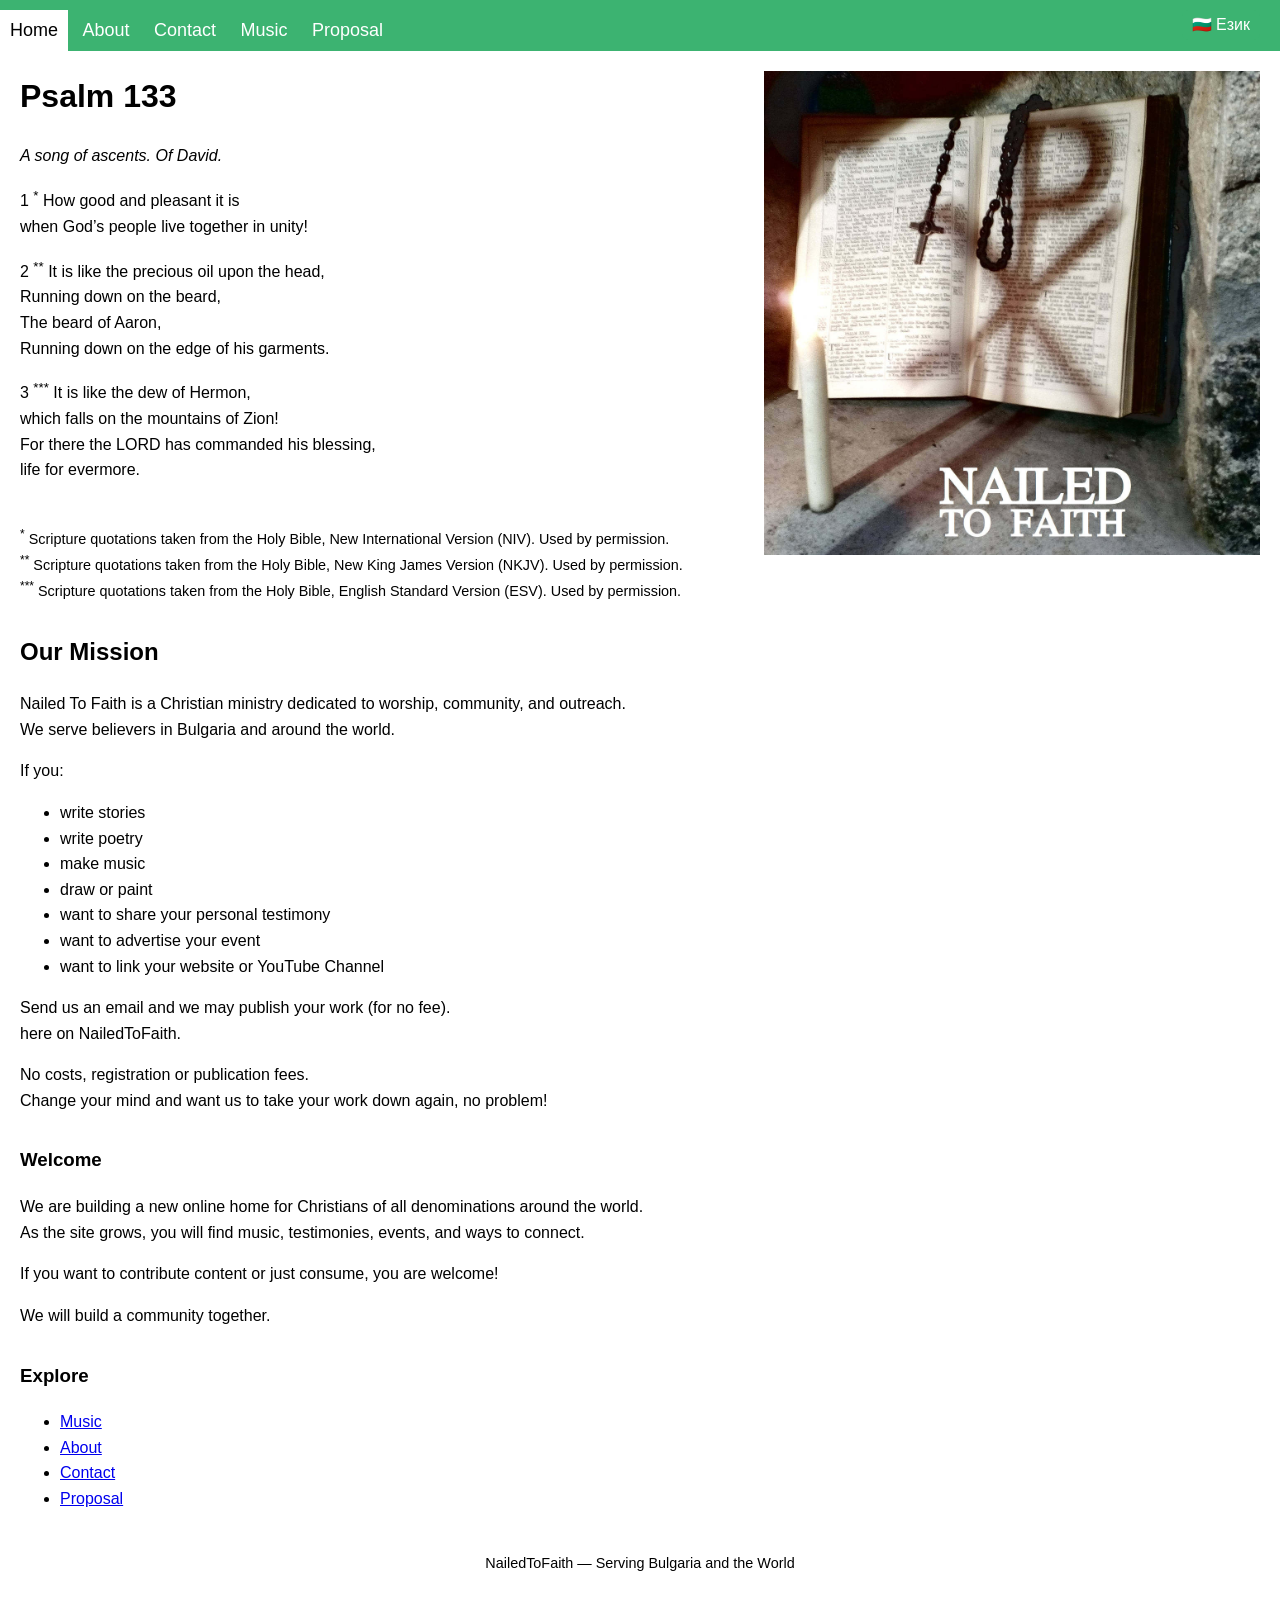
<file: index.html>
<!DOCTYPE html>
<html>
<head>
    <link rel="stylesheet" href="style.css">
</head>
<body>

<div class="header-strip"></div>
<div style="width:100%; overflow:hidden;">

    <nav class="navbar">

    <!-- Left side navigation links -->
    <a class="nav-link-active" href="index.html">Home</a>
    <a class="nav-link" href="about.html">About</a>
    <a class="nav-link" href="contact.html">Contact</a>
    <a class="nav-link" href="music.html">Music</a>
    <a class="nav-link" href="prop.html">Proposal</a>

    <!-- Right side language button -->
    <div style="float:right; margin-right:20px;">
        <a href="index_bg.html" class="lang-button"
           style="display:inline-block;
                  padding:2px 10px;
                  background-color:MediumSeaGreen;
                  color:white;
                  text-decoration:none;
                  border-radius:6px;">
            🇧🇬 Език
        </a>
    </div>

    </nav>
</div>

<main>

<!-- Clear floats so the rest of the page starts below -->
<div style="clear:both;"></div>
    
    <img src="home_banner.jpg" alt="Chi Rho Shadow"
     style="width:40%; float:right; margin-left:20px; margin-bottom:20px;">

    <h1>Psalm 133</h1>
    <p><em>A song of ascents. Of David.</em></p>

    <p>
    1 <sup>*</sup> How good and pleasant it is<br>
    when God’s people live together in unity!
    </p>

    <p>
    2 <sup>**</sup> It is like the precious oil upon the head,<br>
    Running down on the beard,<br>
    The beard of Aaron,<br>
    Running down on the edge of his garments.
    </p>

    <p>
    3 <sup>***</sup> It is like the dew of Hermon,<br>
    which falls on the mountains of Zion!<br>
    For there the LORD has commanded his blessing,<br>
    life for evermore.
    </p>

    <div style="height:1em;"></div>

    <p style="font-size:0.9rem; margin-top:10px;">
    <sup>*</sup> Scripture quotations taken from the Holy Bible, New International Version (NIV). Used by permission.<br>
    <sup>**</sup> Scripture quotations taken from the Holy Bible, New King James Version (NKJV). Used by permission.<br>
    <sup>***</sup> Scripture quotations taken from the Holy Bible, English Standard Version (ESV). Used by permission.
    </p>

    <div style="height:1em;"></div>
    


    <h2>Our Mission</h2>
    <p>Nailed To Faith is a Christian ministry dedicated to worship, community, and outreach.<br> 
    We serve believers in Bulgaria and around the world.</p>

   <p>If you:</p> 
    <ul>
        <li>write stories</li>
        <li>write poetry</li>
        <li>make music</li>
        <li>draw or paint</li>
        <li>want to share your personal testimony</li>
        <li>want to advertise your event</li> 
        <li>want to link your website or YouTube Channel</li> 
    </ul>
    <p>Send us an email and we may publish your work (for no fee). <br> 
    here on NailedToFaith.</p>

    <p>No costs, registration or publication fees.<br>
    Change your mind and want us to take your work down again, no problem!</p>



    <div style="height:1em;"></div>
    <h3>Welcome</h3>
    <p>We are building a new online home for Christians of all denominations around the world.<br>  
    As the site grows, you will find music, testimonies, events, and ways to connect.</p>

    <p>If you want to contribute content or just consume, you are welcome!<br>
    
    <p>We will build a community together.</p>

    <div style="height:1em;"></div>
    <h3>Explore</h3>
    <ul>
        <li><a href="music.html">Music</a></li>
        <li><a href="about.html">About</a></li>
        <li><a href="contact.html">Contact</a></li>
        <li><a href="prop.html">Proposal</a></li>
    </ul>

    <p style="text-align:center; margin-top:40px; font-size:0.9rem;">
    NailedToFaith — Serving Bulgaria and the World
</p>

</main>

</body>
</html>
</file>
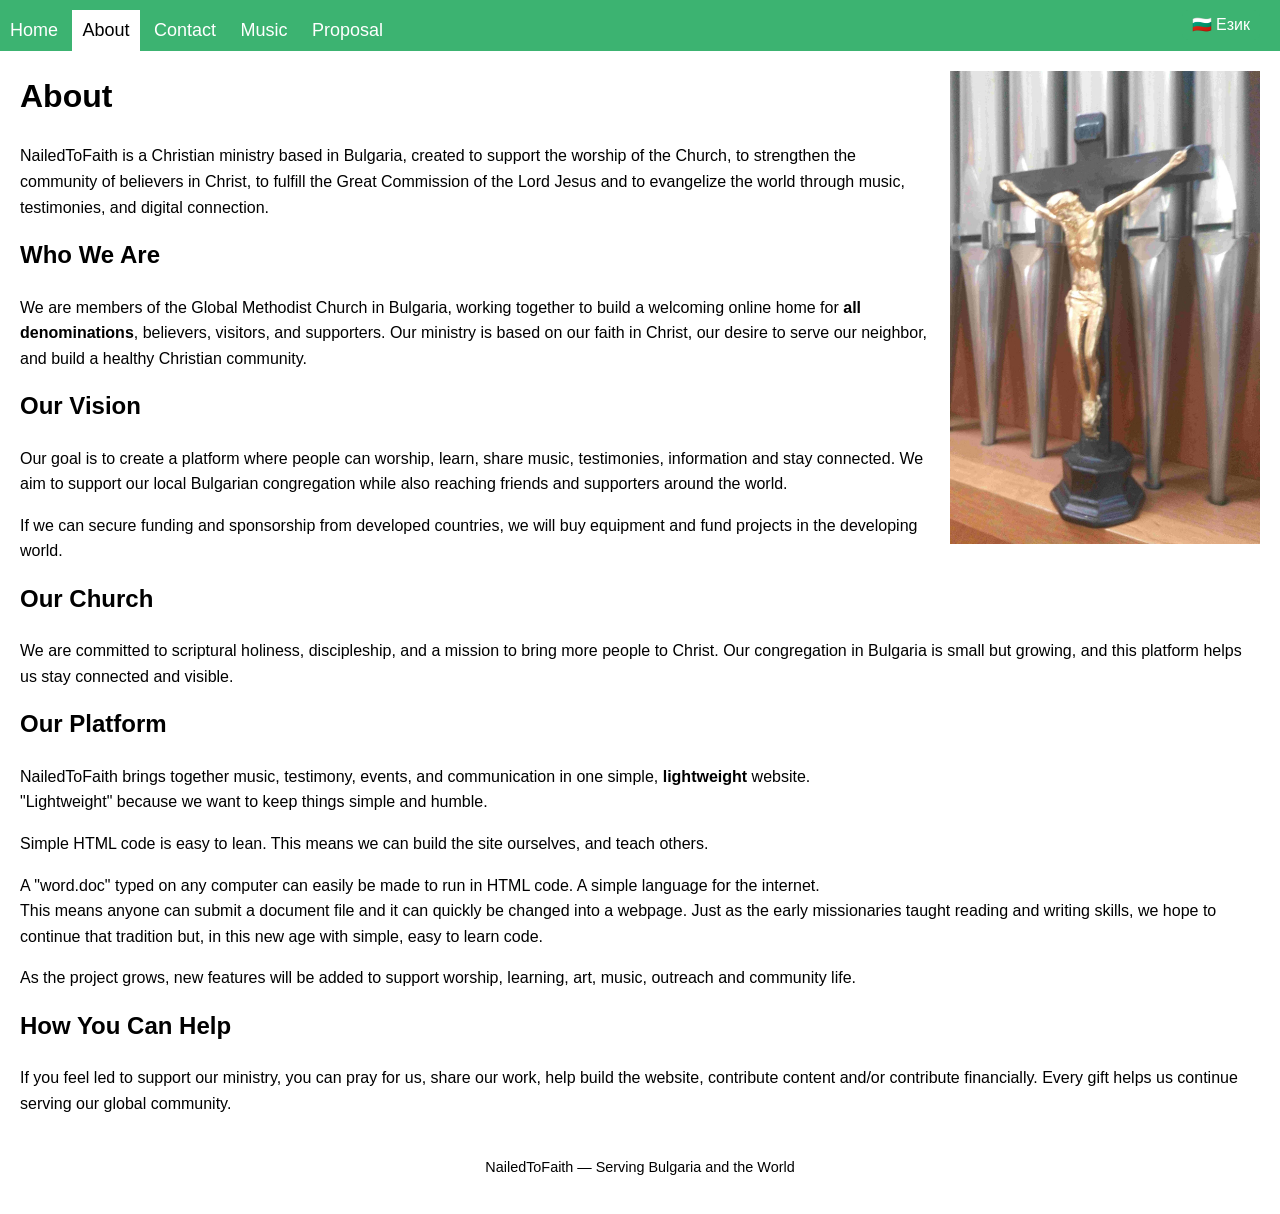
<file: about.html>
<!DOCTYPE html>
<html>
<head>
    <link rel="stylesheet" href="style.css">
</head>
<body>

<div class="header-strip"></div>
<div style="width:100%; overflow:hidden;">

    <nav class="navbar">

    <!-- Left side navigation links -->
    <a class="nav-link" href="index.html">Home</a>
    <a class="nav-link-active" href="about.html">About</a>
    <a class="nav-link" href="contact.html">Contact</a>
    <a class="nav-link" href="music.html">Music</a>
    <a class="nav-link" href="prop.html">Proposal</a>

    <!-- Right side language button -->
    <div style="float:right; margin-right:20px;">
        <a href="about_bg.html" class="lang-button"
           style="display:inline-block;
                  padding:2px 10px;
                  background-color:MediumSeaGreen;
                  color:white;
                  text-decoration:none;
                  border-radius:6px;">
            🇧🇬 Език
        </a>
    </div>

    </nav>
</div>

<main>

    <img src="about_banner.jpg" alt="Cross on Organ"
     style="width:25%; float:right; margin-left:20px; margin-bottom:20px;">


    <h1>About</h1>
    <p>NailedToFaith is a Christian ministry based in Bulgaria, created to support the worship of the Church, 
    to strengthen the community of believers in Christ, to fulfill the Great Commission of the Lord Jesus and to evangelize the world through music, 
    testimonies, and digital connection.</p>

    <h2>Who We Are</h2>
    <p>We are members of the Global Methodist Church in Bulgaria, working together to build 
    a welcoming online home for <strong>all denominations</strong>, believers, visitors, and supporters. 
    Our ministry is based on our faith in Christ, our desire to serve our neighbor, and build a healthy Christian community.</p>

    <h2>Our Vision</h2>
    <p>Our goal is to create a platform where people can worship, learn, share music, testimonies, information 
    and stay connected. We aim to support our local Bulgarian congregation while also 
    reaching friends and supporters around the world.<p>

    <p>If we can secure funding and sponsorship from developed countries, 
    we will buy equipment and fund projects in the developing world.</p>

    <h2>Our Church</h2>
    <p>We are committed to scriptural holiness, discipleship, and a mission to bring more people to Christ. 
    Our congregation in Bulgaria is small but growing, and this platform helps us stay connected and visible.</p>

    <h2>Our Platform</h2>
    <p>NailedToFaith brings together music, testimony, events, and communication in one 
    simple, <strong>lightweight</strong> website.</br> 
    "Lightweight" because we want to keep things simple and humble.</p>

    <p>Simple HTML code is easy to lean.  This means we can build the site ourselves, and teach others. </p> 
    
    <p>A "word.doc" typed on any computer can easily be made to run in HTML code. 
    A simple language for the internet.<br> 
    This means anyone can submit a document file and it can quickly be changed into a webpage.
    Just as the early missionaries taught reading and writing skills, 
    we hope to continue that tradition but, in this new age with simple, easy to learn code.</p>
    
    <p>As the project grows, new features will be added to 
    support worship, learning, art, music, outreach and community life.</p>

    <h2>How You Can Help</h2>
    <p>If you feel led to support our ministry, you can pray for us, share our work, 
    help build the website, contribute content and/or 
    contribute financially. Every gift helps us continue serving our global community.</p>


    <p style="text-align:center; margin-top:40px; font-size:0.9rem;">
    NailedToFaith — Serving Bulgaria and the World
    </p>

</main>

</body>
</html>
</file>
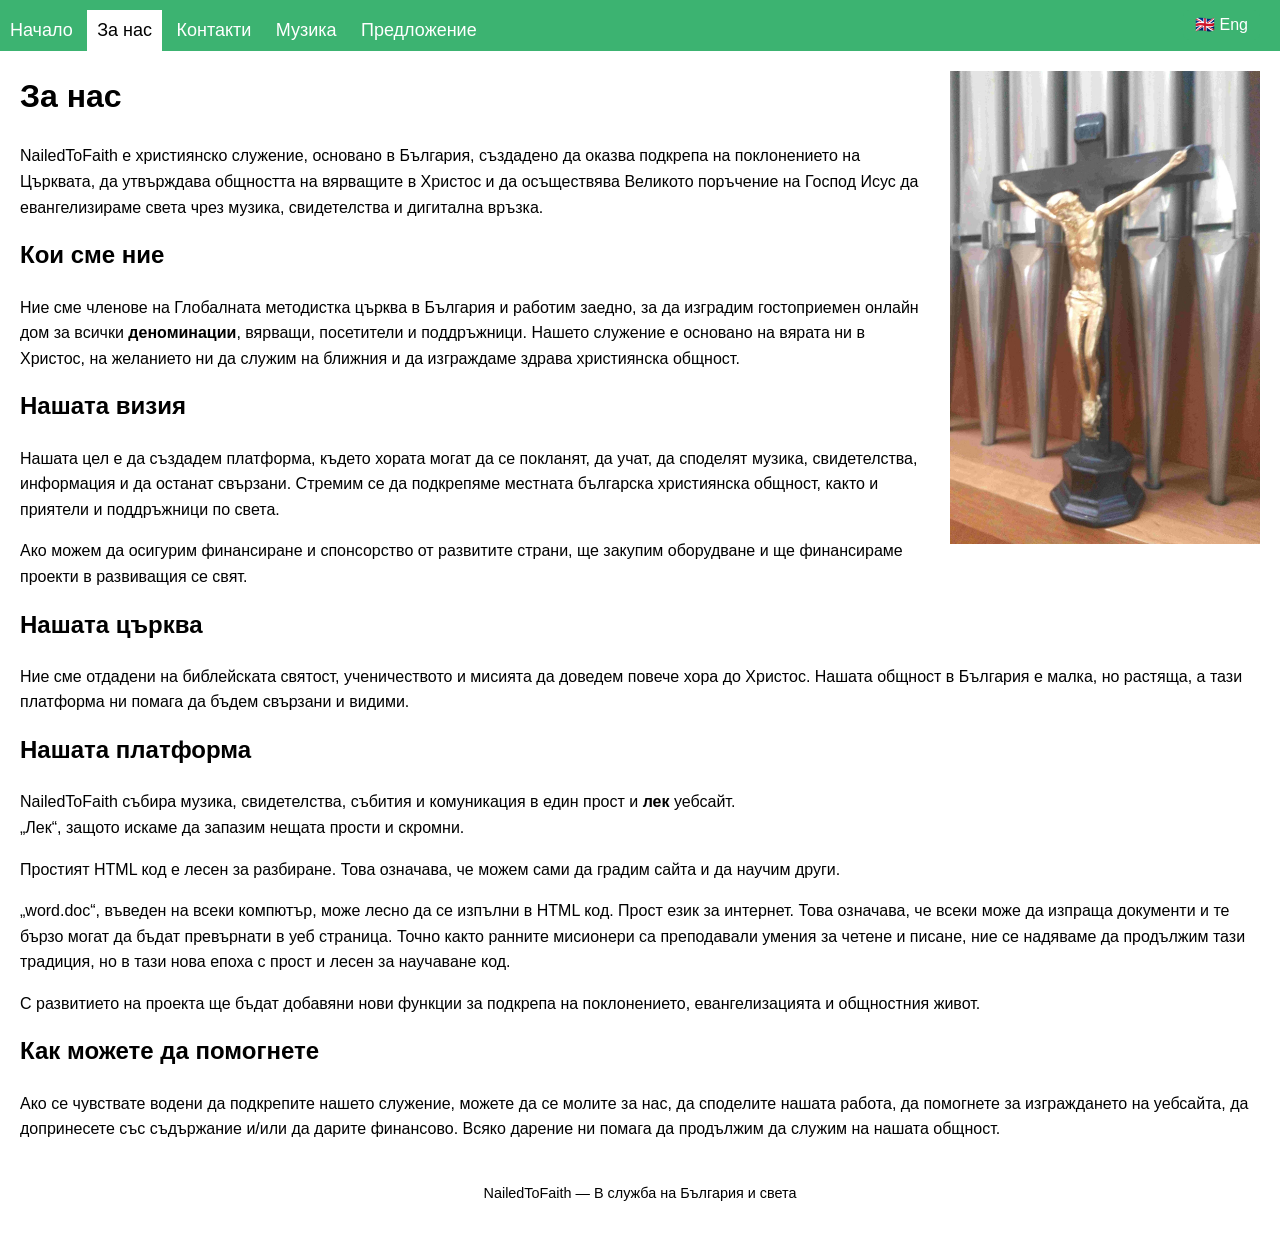
<file: about_bg.html>
<!DOCTYPE html>
<html>
<head>
    <link rel="stylesheet" href="style.css">
</head>
<body>

<div class="header-strip"></div>
<div style="width:100%; overflow:hidden;">

    <nav class="navbar">

    <!-- Left side navigation links -->
    <a class="nav-link" href="index_bg.html">Начало</a>
    <a class="nav-link-active" href="about_bg.html">За нас</a>
    <a class="nav-link" href="contact_bg.html">Контакти</a>
    <a class="nav-link" href="music_bg.html">Музика</a>
    <a class="nav-link" href="prop_bg.html">Предложение</a>

     <!-- English button (right) -->
    <div style="float: right; margin-right:20px;">
        <a href="about.html" class="lang-button"
           style="display:inline-block;
                  padding:2px 12px;
                  background-color:MediumSeaGreen;
                  color:white;
                  text-decoration:none;
                  border-radius:6px;">
            🇬🇧 Eng
        </a>
    </div>

    </nav>
</div>

<main>
    <img src="about_banner.jpg" alt="Cross on Organ"
    style="width:25%; float:right; margin-left:20px; margin-bottom:20px;">

    <h1>За нас</h1>
    <p>NailedToFaith е християнско служение, основано в България, създадено да оказва подкрепа на поклонението на Църквата, 
    да утвърждава общността на вярващите в Христос и да осъществява Великото поръчение на Господ Исус да евангелизираме света чрез музика, 
    свидетелства и дигитална връзка.</p>
    
    <h2>Кои сме ние</h2>
    <p>Ние сме членове на Глобалната методистка църква в България и работим заедно, 
    за да изградим гостоприемен онлайн дом за всички <strong>деноминации</strong>, вярващи, посетители и поддръжници. 
    Нашето служение е основано на вярата ни в Христос, на желанието ни да служим на ближния и да изграждаме здрава християнска общност.</p>

    <h2>Нашата визия</h2>
    <p>Нашата цел е да създадем платформа, където хората могат да се покланят, да учат, да споделят музика, 
    свидетелства,  информация и да останат свързани. Стремим се да подкрепяме местната 
    българска християнска общност, както и приятели и поддръжници по света.</p>

    <p>Ако можем да осигурим финансиране и спонсорство от развитите страни,    
    ще закупим оборудване и ще финансираме проекти в развиващия се свят.</p>

    <h2>Нашата църква</h2>
    <p>Ние сме отдадени на библейската святост, ученичеството и мисията да доведем повече хора до Христос. 
    Нашата общност в България е малка, но растяща, а тази платформа ни помага да бъдем свързани и видими.</p>

    <h2>Нашата платформа</h2>
    <p>NailedToFaith събира музика, свидетелства, събития и комуникация в един прост и 
    <strong>лек</strong> уебсайт.<br>
    „Лек“, защото искаме да запазим нещата прости и скромни.</p>

    <p>Простият HTML код е лесен за разбиране. Това означава, че можем сами да градим сайта и да научим други.</p>

    <p>„word.doc“, въведен на всеки компютър, може лесно да се изпълни в HTML код. Прост език за интернет.
    Това означава, че всеки може да изпраща документи и те бързо могат да бъдат превърнати в уеб страница. 
    Точно както ранните мисионери са преподавали умения за четене и писане, ние се надяваме да продължим тази традиция, 
    но в тази нова епоха с прост и лесен за научаване код.</p>

    <p>С развитието на проекта ще бъдат добавяни нови функции за подкрепа на 
    поклонението, евангелизацията и общностния живот.</p>

    <h2>Как можете да помогнете</h2>
    <p>Ако се чувствате водени да подкрепите нашето служение, можете да се молите за нас, 
    да споделите нашата работа, да помогнете за изграждането на уебсайта, 
    да допринесете със съдържание и/или да дарите финансово. Всяко дарение ни помага 
    да продължим да служим на нашата общност.</p>

    <p style="text-align:center; margin-top:40px; font-size:0.9rem;">
    NailedToFaith — В служба на България и света
    </p>

</main>

</body>
</html>
</file>
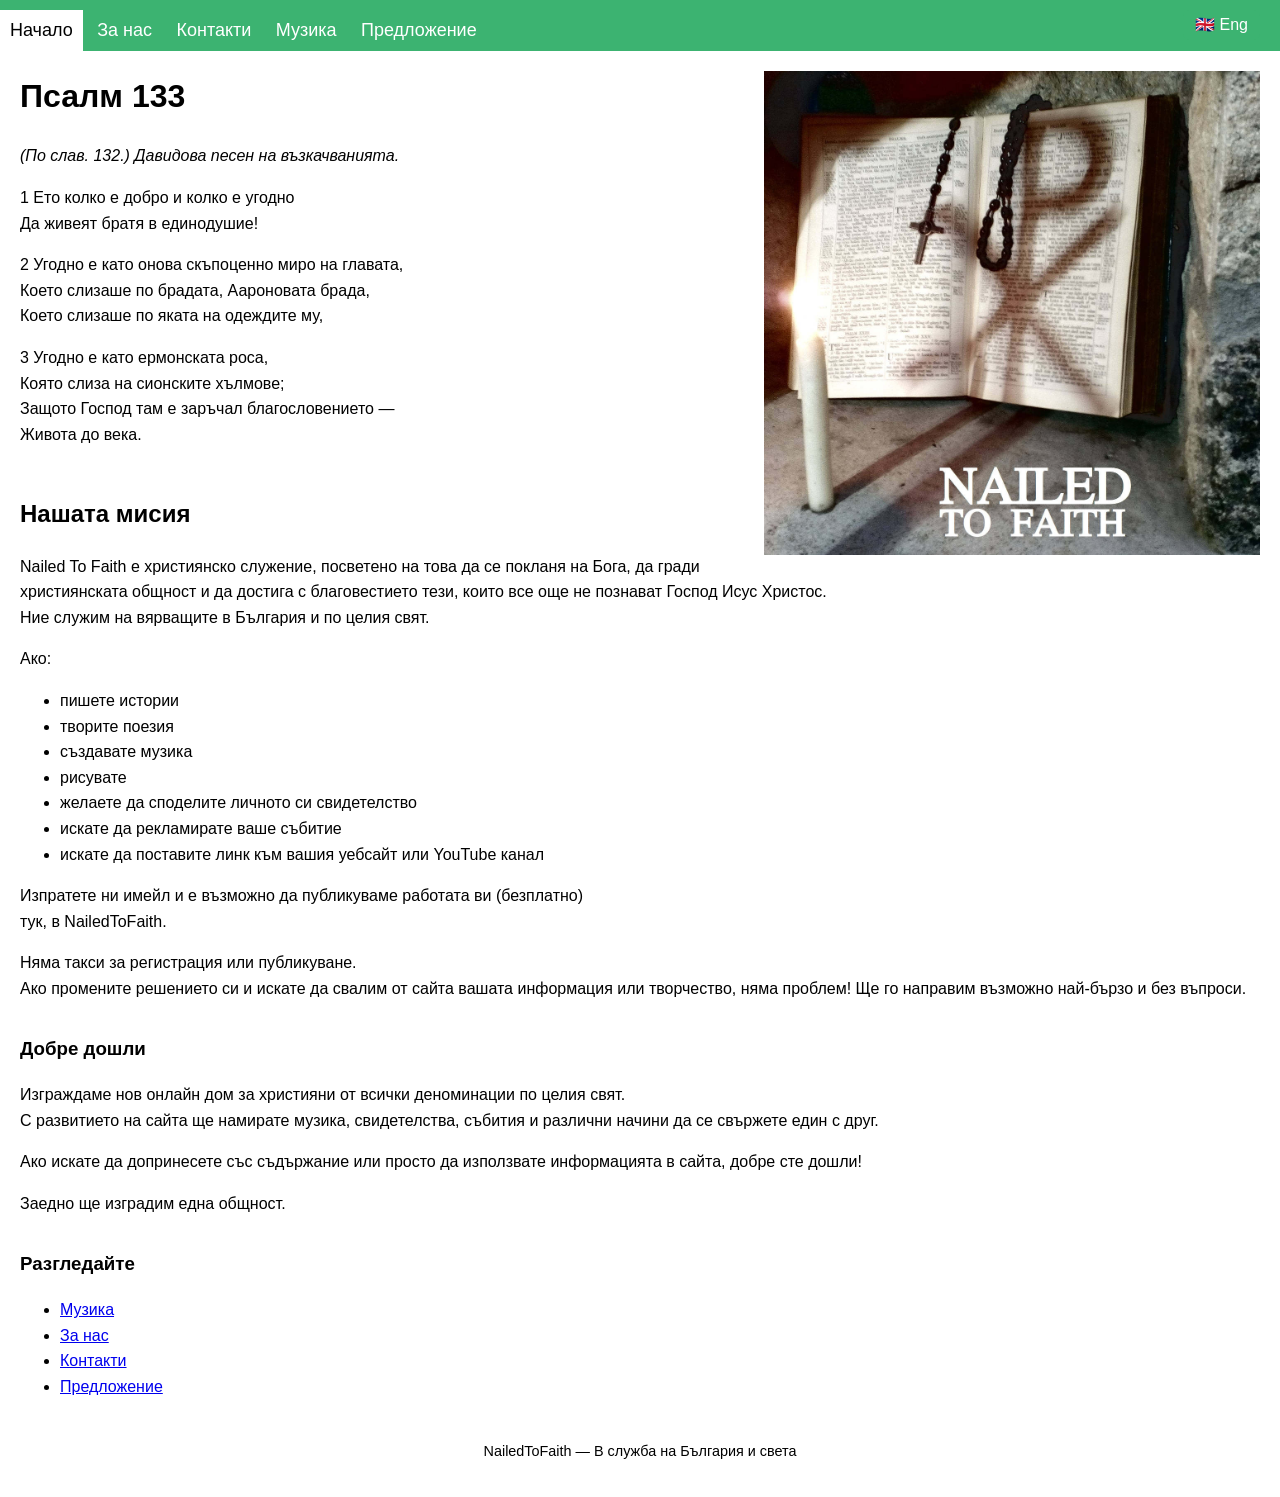
<file: index_bg.html>
<!DOCTYPE html>
<html>
<head>
    <link rel="stylesheet" href="style.css">
</head>
<body>

<div class="header-strip"></div>
<div style="width:100%; overflow:hidden;">

    <nav class="navbar">

    <!-- Left side navigation links -->
    <a class="nav-link-active" href="index_bg.html">Начало</a>
    <a class="nav-link" href="about_bg.html">За нас</a>
    <a class="nav-link" href="contact_bg.html">Контакти</a>
    <a class="nav-link" href="music_bg.html">Музика</a>
    <a class="nav-link" href="prop_bg.html">Предложение</a>

     <!-- English button (right) -->
    <div style="float: right; margin-right:20px;">
        <a href="index.html" class="lang-button"
           style="display:inline-block;
                  padding:2px 12px;
                  background-color:MediumSeaGreen;
                  color:white;
                  text-decoration:none;
                  border-radius:6px;">
            🇬🇧 Eng
        </a>
    </div>

    </nav>
</div>

<main>

<!-- Clear floats so the rest of the page starts below -->
<div style="clear:both;"></div>
    
    <img src="home_banner.jpg" alt="Chi Rho Shadow"
     style="width:40%; float:right; margin-left:20px; margin-bottom:20px;">

    <h1>Псалм 133</h1>
    <p><em>(По слав. 132.) Давидова песен на възкачванията.</em></p>

    <p>
    1 Ето колко е добро и колко е угодно<br>
    Да живеят братя в единодушие!
    </p>

    <p>
    2 Угодно е като онова скъпоценно миро на главата,<br>
    Което слизаше по брадата, Аароновата брада,<br>
    Което слизаше по яката на одеждите му,
    </p>

    <p>
    3 Угодно е като ермонската роса,<br>
    Която слиза на сионските хълмове;<br>
    Защото Господ там е заръчал благословението —<br>
    Живота до века.
    </p>
    
    <div style="height:2em;"></div>



    <h2>Нашата мисия</h2>
    <p>Nailed To Faith е християнско служение, посветено на това да се покланя на Бога, да гради християнската общност и да достига с благовестието тези, 
    които все още   не познават Господ Исус Христос.<br>
    Ние служим на вярващите в България и по целия свят.</p>

    <p>Ако:</p> 
    <ul>
        <li>пишете истории</li>
        <li>творите поезия</li>
        <li>създавате музика</li>
        <li>рисувате</li>
        <li>желаете да споделите личното си свидетелство</li>
        <li>искате да рекламирате ваше събитие</li> 
        <li>искате да поставите линк към вашия уебсайт или YouTube канал</li> 
    </ul>
    <p>Изпратете ни имейл и е възможно да публикуваме работата ви (безплатно)<br> 
    тук, в NailedToFaith.</p>

     
    <p>Няма такси за регистрация или публикуване.<br> 
    Ако промените решението си и искате да свалим от сайта вашата информация или творчество, няма проблем! Ще го направим възможно най-бързо и без въпроси.</p>


    <div style="height:1em;"></div>
    <h3>Добре дошли</h3>
    <p>Изграждаме нов онлайн дом за християни от всички деноминации по целия свят.<br> 
    С развитието на сайта ще намирате музика, свидетелства, събития и различни начини да се свържете един с друг.</p>
    
    <p>Ако искате да допринесете със съдържание или просто да използвате информацията в сайта, добре сте дошли!<br>

    <p>Заедно ще изградим една общност.</p>

    <div style="height:1em;"></div>
    <h3>Разгледайте</h3>
    <ul>
        <li><a href="music_bg.html">Музика</a></li>
        <li><a href="about_bg.html">За нас</a></li>
        <li><a href="contact_bg.html">Контакти</a></li>
        <li><a href="prop_bg.html">Предложение</a></li>
    </ul>

    <p style="text-align:center; margin-top:40px; font-size:0.9rem;">
    NailedToFaith — В служба на България и света
</p>

</main>

</body>
</html>
</file>
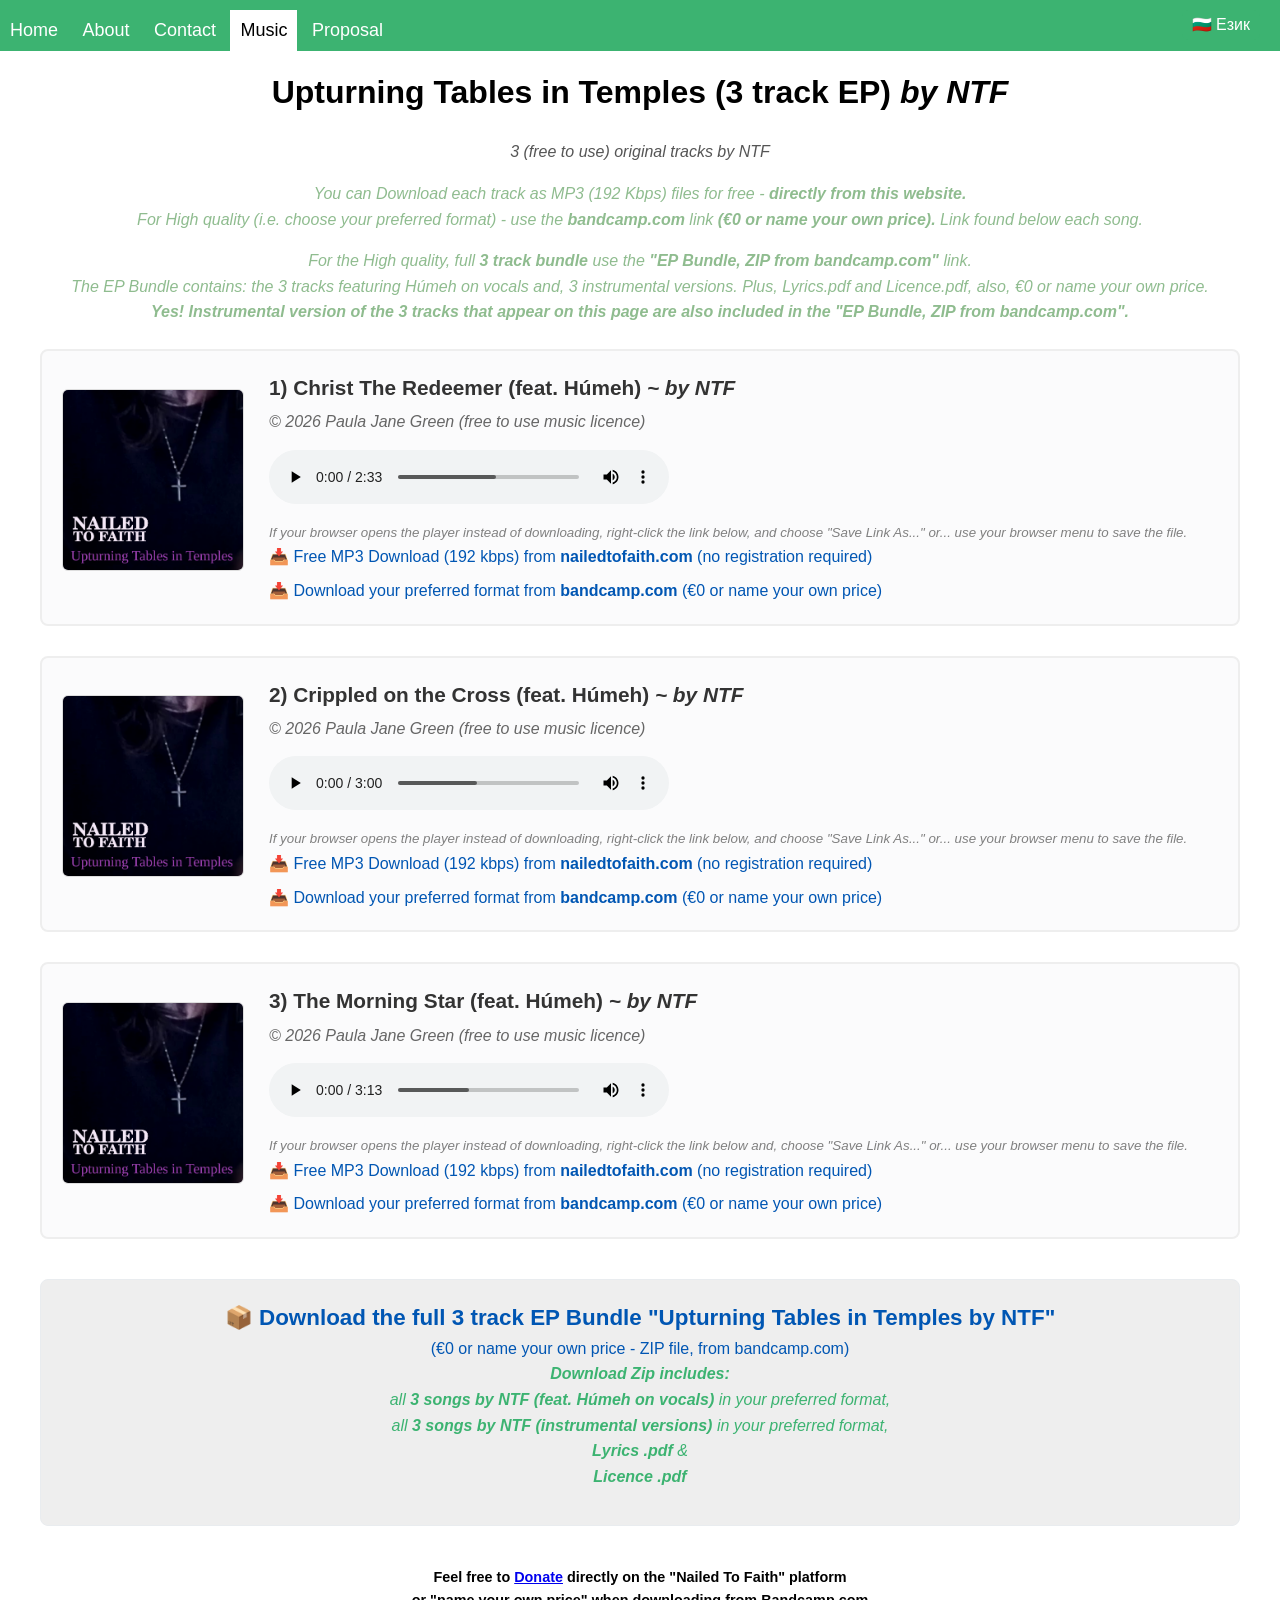
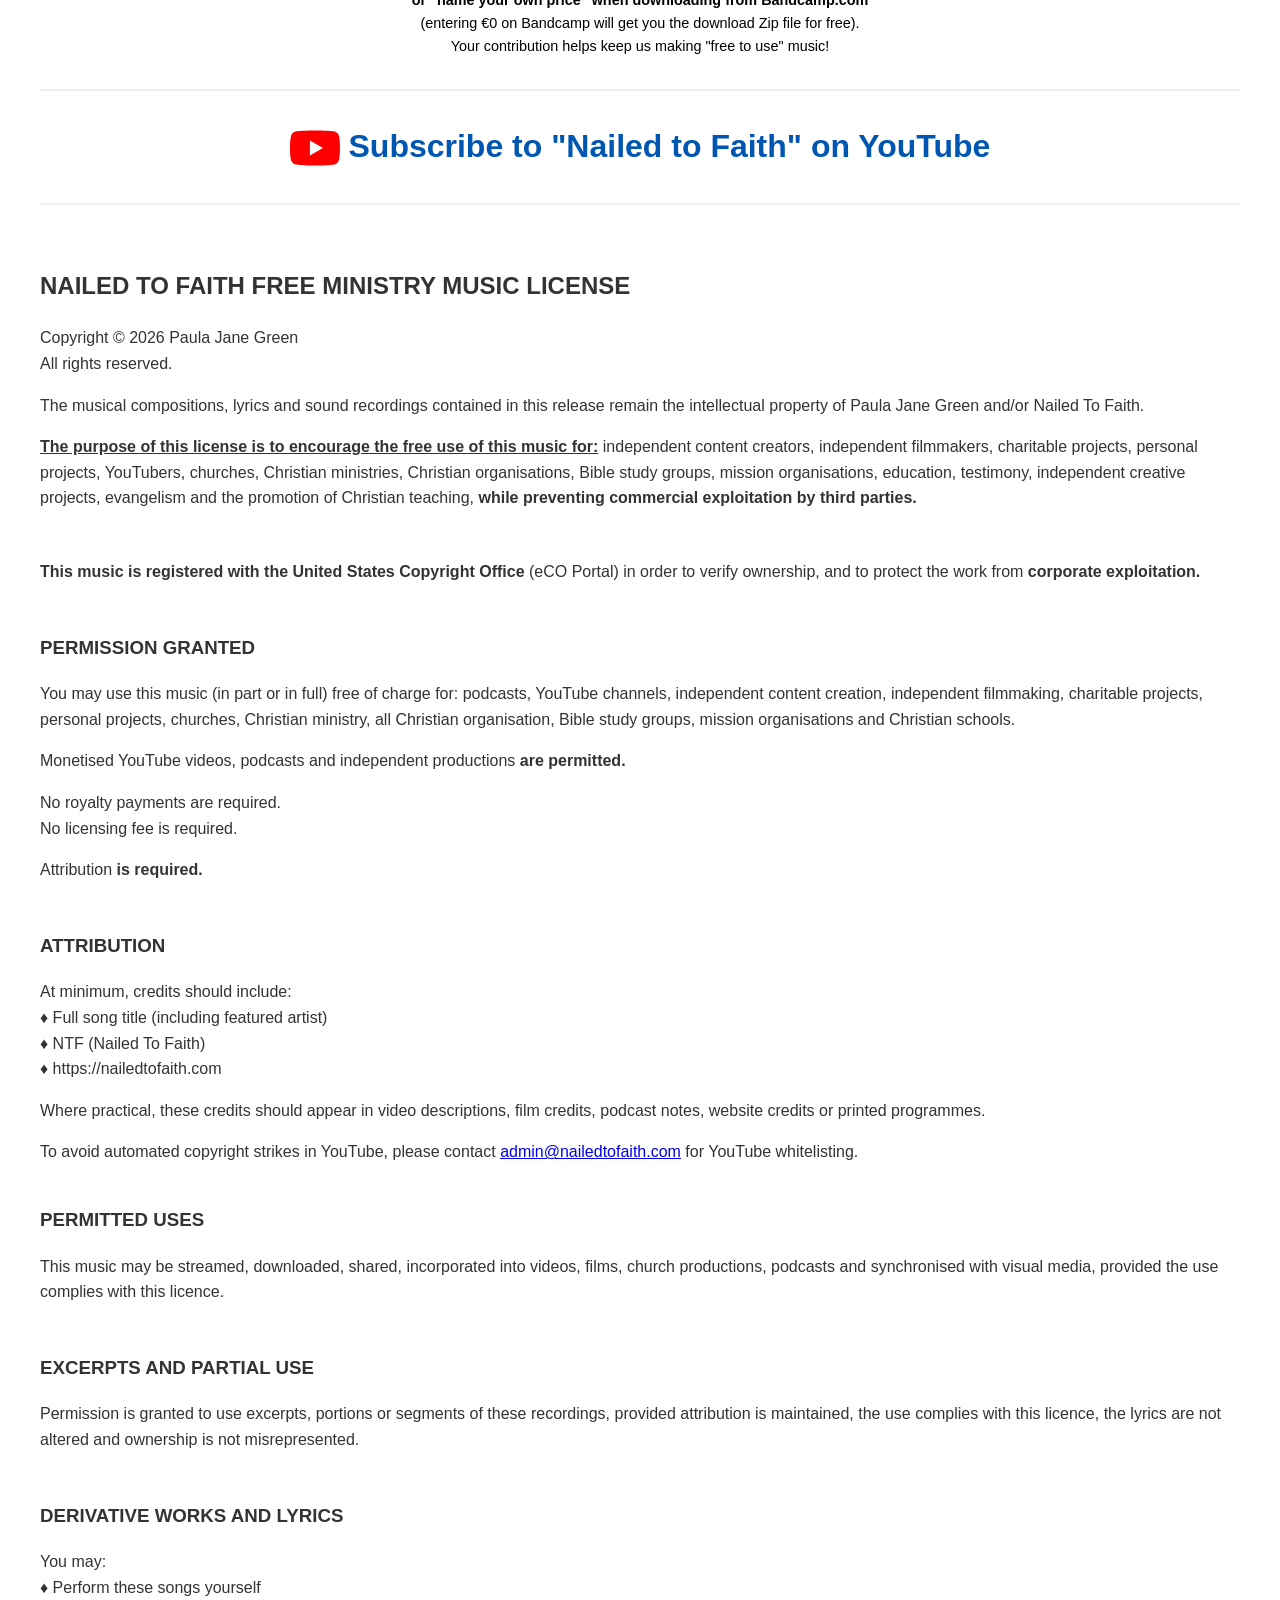
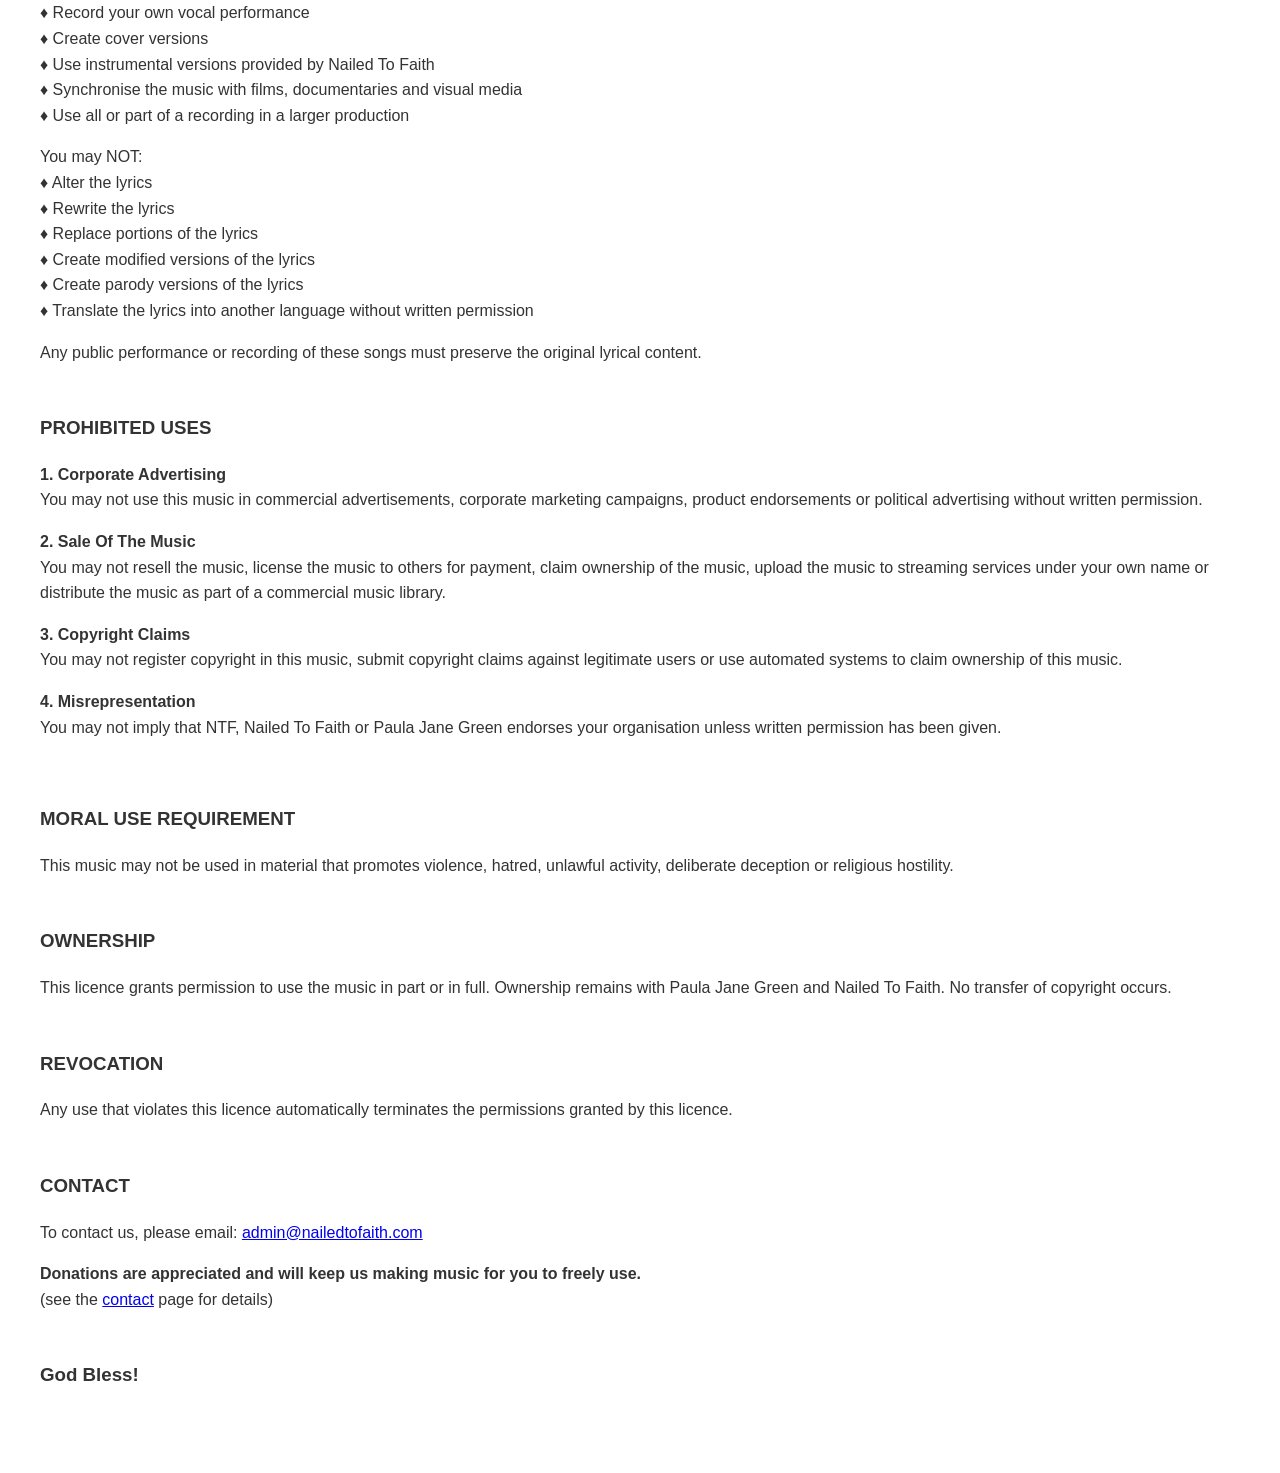
<file: music.html>
<!DOCTYPE html>
<html>
<head>
    <link rel="stylesheet" href="style.css">
</head>
<body>

<div class="header-strip"></div>
<div style="width:100%; overflow:hidden;">

    <nav class="navbar">

    <!-- Left side navigation links -->
    <a class="nav-link" href="index.html">Home</a>
    <a class="nav-link" href="about.html">About</a>
    <a class="nav-link" href="contact.html">Contact</a>
    <a class="nav-link-active" href="music.html">Music</a>
    <a class="nav-link" href="prop.html">Proposal</a>

    <!-- Right side language button -->
    <div style="float:right; margin-right:20px;">
        <a href="music_bg.html" class="lang-button"
           style="display:inline-block;
                  padding:2px 10px;
                  background-color:MediumSeaGreen;
                  color:white;
                  text-decoration:none;
                  border-radius:6px;">
            🇧🇬 Език
        </a>
    </div>

    </nav>
</div>

<main style="max-width: 1200px; margin: 0 auto; padding: 0 20px;">

<!-- Clear floats so the rest of the page starts below the buttons -->
<div style="clear:both;"></div>

<div style="height:1em;"></div>
<h1 style="text-align:center;">Upturning Tables in Temples (3 track EP) <em>by NTF</em></h1>

<p style="text-align:center; margin-top: 0; color: #555;"><em>3 (free to use) original tracks by NTF</em></p>

<p style="text-align:center; margin-top: 0; color: #8FBC8F;"><em>You can Download each track as MP3 (192 Kbps) files for free - 
<strong>directly from this website.</strong><br>
For High quality (i.e. choose your preferred format) - use the <strong>bandcamp.com</strong> link <strong>(&euro;0 or name your own price). 
</strong>Link found below each song.</em></p>

<p style="text-align:center; margin-top: 0; color: #8FBC8F;"><em>For the High quality, full
<strong>3 track bundle</strong> use the <strong>"EP Bundle, ZIP from bandcamp.com"</strong> link.<br>
The EP Bundle contains: the 3 tracks featuring Húmeh on vocals and, 3 instrumental versions. Plus, Lyrics.pdf and Licence.pdf, 
also, &euro;0 or name your own price.<br>
<strong>Yes! Instrumental version of the 3 tracks that appear on this page are also included in the "EP Bundle, ZIP from bandcamp.com".</strong></em></p>


<div style="clear: both;"></div>
<div style="height:0.5em;"></div>

<!-- ========================================== -->
<!-- TRACK 1 BLOCK -->
<!-- ========================================== -->
<div style="margin-bottom: 30px; padding: 20px; border: 2px solid #eee; border-radius: 8px; background-color: color-mix(in srgb, #f8f9fa 60%, white 40%); display: flex; flex-wrap: wrap; align-items: center;">
    
    <!-- Embedded Artwork -->
    <div style="margin-right: 25px; margin-bottom: 15px; flex-shrink: 0;">
        <img src="images/artwork.png" alt="Nailed To Faith EP Cover" width="180" height="180" style="border: 1px solid #ddd; border-radius: 6px; display: block;">
    </div>

    <!-- Song Details & Streaming Controls -->
    <div style="flex: 1; min-width: 280px;">
        <h3 style="margin-top: 0; margin-bottom: 5px; font-size: 1.3em; color: #333;">1) Christ The Redeemer (feat. Húmeh) <em>~ by NTF</em></h3>
        <p style="margin-top: 0; margin-bottom: 15px; color: #666;"><em>&copy; 2026 Paula Jane Green (free to use music licence)</em></p>

        <!-- HTML5 Audio Player -->
        <audio controls style="width: 100%; max-width: 400px; margin-bottom: 15px; display: block;">
            <source src="audio/1) Christ The Redeemer (feat. Húmeh).mp3" type="audio/mpeg">
            Your browser does not support the audio element.
        </audio>

        <!-- Direct Download -->
<small style="color: #808080; font-style: italic;">
If your browser opens the player instead of downloading, right-click the link below, and choose "Save Link As..." or... use your browser menu to save the file.
</small>
<a href="audio/1) Christ The Redeemer (feat. Húmeh).mp3"
   download
   style="color: #0056b3;
          text-decoration: none;
          display: inline-block;
          margin-bottom: 8px;">
         📥 Free MP3 Download (192 kbps) from <strong>nailedtofaith.com</strong> (no registration required)
</a>

<br>

        <!-- Bandcamp Link -->
<a href="https://nailedtofaith.bandcamp.com/track/christ-the-redeemer-feat-h-meh"
   target="_blank"
   style="color: #0056b3;
          text-decoration: none;
          display: inline-block;">
        📥 Download your preferred format from <strong>bandcamp.com</strong> (€0 or name your own price)
</a>
    </div>
</div>

<!-- ========================================== -->
<!-- TRACK 2 BLOCK -->
<!-- ========================================== -->
<div style="margin-bottom: 30px; padding: 20px; border: 2px solid #eee; border-radius: 8px; background-color: color-mix(in srgb, #f8f9fa 60%, white 40%); display: flex; flex-wrap: wrap; align-items: center;">
    
    <!-- Embedded Artwork -->
    <div style="margin-right: 25px; margin-bottom: 15px; flex-shrink: 0;">
        <img src="images/artwork.png" alt="Nailed To Faith EP Cover" width="180" height="180" style="border: 1px solid #ddd; border-radius: 6px; display: block;">
    </div>

    <!-- Song Details & Streaming Controls -->
    <div style="flex: 1; min-width: 280px;">
        <h3 style="margin-top: 0; margin-bottom: 5px; font-size: 1.3em; color: #333;">2) Crippled on the Cross (feat. Húmeh) <em>~ by NTF</em></h3>
        <p style="margin-top: 0; margin-bottom: 15px; color: #666;"><em>&copy; 2026 Paula Jane Green (free to use music licence)</em></p>

        <!-- HTML5 Audio Player -->
        <audio controls style="width: 100%; max-width: 400px; margin-bottom: 15px; display: block;">
            <source src="audio/2) Crippled on the Cross (feat. Húmeh).mp3" type="audio/mpeg">
            Your browser does not support the audio element.
        </audio>

    <!-- Direct Download -->
    <small style="color: #808080; font-style: italic;">
    If your browser opens the player instead of downloading, right-click the link below, and choose "Save Link As..." or... use your browser menu to save the file.
    </small>
    <a href="audio/2) Crippled on the Cross (feat. Húmeh).mp3"
    download
    style="color: #0056b3;
          text-decoration: none;
          display: inline-block;
          margin-bottom: 8px;">
        📥 Free MP3 Download (192 kbps) from <strong>nailedtofaith.com</strong> (no registration required)
    </a>

<br>

        <!-- Bandcamp Link -->
<a href="https://nailedtofaith.bandcamp.com/track/crippled-on-the-cross-feat-h-meh"
   target="_blank"
   style="color: #0056b3;
        text-decoration: none;
        display: inline-block;">
        📥 Download your preferred format from <strong>bandcamp.com</strong> (€0 or name your own price)
        </a>
    </div>
</div>

<!-- ========================================== -->
<!-- TRACK 3 BLOCK -->
<!-- ========================================== -->
<div style="margin-bottom: 30px; padding: 20px; border: 2px solid #eee; border-radius: 8px; background-color: color-mix(in srgb, #f8f9fa 60%, white 40%); display: flex; flex-wrap: wrap; align-items: center;">
    
    <!-- Embedded Artwork -->
    <div style="margin-right: 25px; margin-bottom: 15px; flex-shrink: 0;">
        <img src="images/artwork.png" alt="Nailed To Faith EP Cover" width="180" height="180" style="border: 1px solid #ddd; border-radius: 6px; display: block;">
    </div>

    <!-- Song Details & Streaming Controls -->
    <div style="flex: 1; min-width: 280px;">
        <h3 style="margin-top: 0; margin-bottom: 5px; font-size: 1.3em; color: #333;">3) The Morning Star (feat. Húmeh) <em>~ by NTF</em></h3>
        <p style="margin-top: 0; margin-bottom: 15px; color: #666;"><em>&copy; 2026 Paula Jane Green (free to use music licence)</em></p>

        <!-- HTML5 Audio Player -->
        <audio controls style="width: 100%; max-width: 400px; margin-bottom: 15px; display: block;">
            <source src="audio/3) The Morning Star (feat. Húmeh).mp3" type="audio/mpeg">
            Your browser does not support the audio element.
        </audio>

<!-- Direct Download -->
<small style="color: #808080; font-style: italic;">
If your browser opens the player instead of downloading, right-click the link below and, choose "Save Link As..." or... use your browser menu to save the file.
</small>
<a href="audio/3) The Morning Star (feat. Húmeh).mp3"
   download
   style="color: #0056b3;
          text-decoration: none;
          display: inline-block;
          margin-bottom: 8px;">
        📥 Free MP3 Download (192 kbps) from <strong>nailedtofaith.com</strong> (no registration required)
</a>

<br>

 <!-- Bandcamp Link -->
<a href="https://nailedtofaith.bandcamp.com/track/the-morning-star-feat-h-meh"
   target="_blank"
   style="color: #0056b3;
        text-decoration: none;
        display: inline-block;">
        📥 Download your preferred format from <strong>bandcamp.com</strong> (€0 or name your own price)
        </a>
    </div>
</div>

<!-- ========================================== -->
<!-- FULL EP ZIP BUNDLE LINK -->
<!-- ========================================== -->
<div style="text-align: center; margin: 40px 0; padding: 20px; background-color: color-mix(in srgb, #DCDCDC 50%, white 50%); border: 1px solid #e9ecef; border-radius: 8px;">
    <a href="https://nailedtofaith.bandcamp.com/album/upturning-tables-in-temples-ep" target="_blank" style="font-size: 1.4em; font-weight: bold; color: #0056b3; text-decoration: none; display: inline-block;">
        📦 Download the full 3 track EP Bundle "Upturning Tables in Temples by NTF"
        </a>
<br>
    <a href="https://nailedtofaith.bandcamp.com/album/upturning-tables-in-temples-ep" target="_blank" style="font-size: 1.0em; color: #0056b3; text-decoration: none; display: inline-block;">
    (&euro;0 or name your own price - ZIP file, from bandcamp.com)
    </a>
    <p style="text-align:center; margin-top: 0; color: MediumSeaGreen;"><em><strong>Download Zip includes:</strong><br> 
    all <strong>3 songs by NTF (feat. Húmeh on vocals)</strong> in your preferred format,<br>
    all <strong>3 songs by NTF (instrumental versions)</strong> in your preferred format,<br>
    <strong>Lyrics .pdf</strong> &<br>
    <strong>Licence .pdf</strong></em></p>
</div>

<!-- ========================================== -->
<!-- DONATE LINK -->
<!-- ========================================== -->

<div style="height:0em;"></div>
    <p style="text-align:center; margin-top:40px; font-size:0.9rem;">
    <strong>Feel free to <a href="contact.html">Donate</a> directly on the "Nailed To Faith" platform<br>
or "name your own price" when downloading from Bandcamp.com</strong><br>
(entering &euro;0 on Bandcamp will get you the download Zip file for free).<br>
Your contribution helps keep us making "free to use" music!
</p>



<!-- ========================================== -->
<!-- YOU TUBE LINK -->
<!-- ========================================== -->
<hr style="margin:30px 0; border: 0; border-top: 2px solid #eee;">
<div style="text-align: center;font-size:2rem">
    <a href="https://youtube.com/@nailedtofaith" target="_blank" style="font-weight: bold; color: #0056b3; text-decoration: none; display: inline-block;">
            <svg viewBox="0 0 24 24" style="width: 50px; height: 50px; fill: #FF0000; vertical-align: middle;">
            <path d="M23.498 6.186a3.016 3.016 0 0 0-2.122-2.136C19.505 3.545 12 3.545 12 3.545s-7.505 0-9.377.505A3.017 3.017 0 0 0 .502 6.186C0 8.07 0 12 0 12s0        3.93.502 5.814a3.016 3.016 0 0 0 2.122 2.136c1.871.505 9.376.505 9.376.505s7.505 0 9.377-.505a3.015 3.015 0 0 0 2.122-2.136C24 15.93 24 12 24 12s0-3.93-.502-5.814zM9.545 15.568V8.432L15.818 12l-6.273 3.568z"/>
            </svg> Subscribe to "Nailed to Faith" on YouTube
            </a>
</div>
<hr style="margin:30px 0; border: 0; border-top: 2px solid #eee;">
<div style="height: 2em;"></div>
<!-- END OF YT BLOCK -->

<!-- LICENCE BLOCK -->
<section style="line-height: 1.6; color: #333;">
    <h2><b> NAILED TO FAITH FREE MINISTRY MUSIC LICENSE </b></h2>

    <p>Copyright &copy; 2026 Paula Jane Green<br>
    All rights reserved.</p>

    <p>The musical compositions, lyrics and sound recordings contained in this release remain the intellectual property of Paula Jane Green and/or Nailed To Faith.</p>
    
    <span style="text-decoration: underline;"><b>The purpose of this license is to encourage the free use of this music for:</b></span>
independent content creators, independent filmmakers, charitable projects, personal projects, YouTubers, churches, Christian ministries, Christian organisations, Bible study groups, mission organisations, education, testimony, independent creative projects, evangelism and the promotion of Christian teaching, <strong>while preventing commercial exploitation by third parties.</strong></p>

    <div style="height:1em;"></div>
    <p><b>This music is registered with the United States Copyright Office</b> (eCO Portal) in order to verify ownership, and to protect the work from <strong>corporate exploitation.</strong></p>

    <div style="height:2em;"></div>
    <h3><b>PERMISSION GRANTED</b></h3>

    <p>You may use this music (in part or in full) free of charge for: podcasts, YouTube channels, independent content creation, independent filmmaking, charitable projects, personal projects, churches, Christian ministry, all Christian organisation, Bible study groups, mission organisations and Christian schools.</p>

    <p>Monetised YouTube videos, podcasts and independent productions <b>are permitted.</b></p>

    <p>No royalty payments are required.<br>
    No licensing fee is required.</p>

    <p>Attribution <b>is required.</b></p>

    <div style="height:2em;"></div>
    <h3><b>ATTRIBUTION</b></h3>

    <p>At minimum, credits should include:<br>
    &diams;  Full song title (including featured artist)<br>
    &diams;  NTF (Nailed To Faith)<br>
    &diams;  https://nailedtofaith.com
    </p>

    <p>Where practical, these credits should appear in video descriptions, film credits, podcast notes, website credits or printed programmes.</p>

    <p>To avoid automated copyright strikes in YouTube, please contact 
        <a href="mailto:admin@nailedtofaith.com">admin@nailedtofaith.com</a> 
        for YouTube whitelisting.</p>

    <div style="height:1.5em;"></div>
    <h3><b>PERMITTED USES</b></h3>

<p>This music may be streamed, downloaded, shared, incorporated into videos, films, church productions, podcasts and synchronised with visual media, provided the use complies with this licence.</p>

<div style="height:2em;"></div>
<h3><b>EXCERPTS AND PARTIAL USE</b></h3>

<p>Permission is granted to use excerpts, portions or segments of these recordings, provided attribution is maintained, the use complies with this licence, the lyrics are not altered and ownership is not misrepresented.</p>

<div style="height:2em;"></div>
<h3><b>DERIVATIVE WORKS AND LYRICS</b></h3>

You may:<br>
&diams;  Perform these songs yourself<br>
&diams;  Record your own vocal performance<br>
&diams;  Create cover versions<br>
&diams;  Use instrumental versions provided by Nailed To Faith<br>
&diams;  Synchronise the music with films, documentaries and visual media<br>
&diams;  Use all or part of a recording in a larger production<br>

<p>You may NOT:<br>
&diams; Alter the lyrics<br>
&diams; Rewrite the lyrics<br>
&diams; Replace portions of the lyrics<br>
&diams; Create modified versions of the lyrics<br>
&diams; Create parody versions of the lyrics<br>
&diams; Translate the lyrics into another language without written permission</p>

<p>Any public performance or recording of these songs must preserve the original lyrical content.</p>

<div style="height:2em;"></div>
<h3><b>PROHIBITED USES</b></h3>

<p><b>1. Corporate Advertising</b><br>
You may not use this music in commercial advertisements, corporate marketing campaigns, product endorsements or political advertising without written permission.</p>

<p><b>2. Sale Of The Music</b><br>
You may not resell the music, license the music to others for payment, claim ownership of the music, upload the music to streaming services under your own name or distribute the music as part of a commercial music library.</p>

<p><b>3. Copyright Claims</b><br>
You may not register copyright in this music, submit copyright claims against legitimate users or use automated systems to claim ownership of this music.</p>

<p><b>4. Misrepresentation</b><br>
You may not imply that NTF, Nailed To Faith or Paula Jane Green endorses your organisation unless written permission has been given.</p>

<div style="height:3em;"></div>
<h3><b>MORAL USE REQUIREMENT</b></h3>

<p>This music may not be used in material that promotes violence, hatred, unlawful activity, deliberate deception or religious hostility.</p>

<div style="height:2em;"></div>
<h3><b>OWNERSHIP</b></h3>

<p>This licence grants permission to use the music in part or in full. Ownership remains with Paula Jane Green and Nailed To Faith. No transfer of copyright occurs.</p>

<div style="height:2em;"></div>
<h3><b>REVOCATION</b></h3>

<p>Any use that violates this licence automatically terminates the permissions granted by this licence.</p>

<div style="height:2em;"></div>
<h3><b>CONTACT</b></h3>

<p>To contact us, please email:
        <a href="mailto:admin@nailedtofaith.com">admin@nailedtofaith.com</a>
    </p>

<p><b>Donations are appreciated and will keep us making music for you to freely use.</b><br>
(see the <a href="contact.html">contact</a> page for details)</p>

<div style="height:2em;"></div>
<h3>God Bless!</h3>
<div style="height:2em;"></div>

<!-- END OF LICENCE BLOCK -->
<div style="height:2em;"></div>


</main>

</body>
</html>
</file>
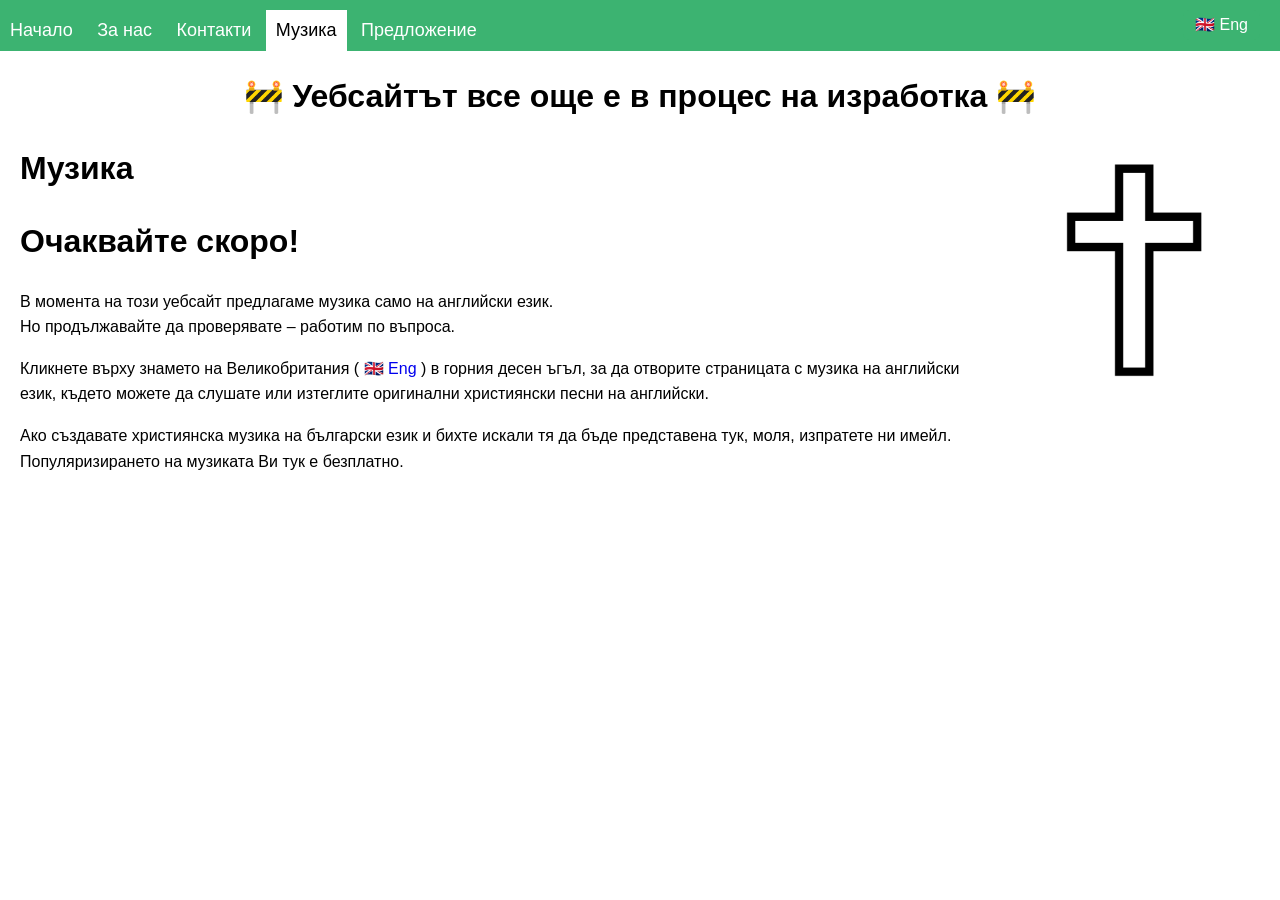
<file: music_bg.html>
<!DOCTYPE html>
<html>
<head>
    <link rel="stylesheet" href="style.css">
</head>
<body>

<div class="header-strip"></div>
<div style="width:100%; overflow:hidden;">

    <nav class="navbar">

    <!-- Left side navigation links -->
    <a class="nav-link" href="index_bg.html">Начало</a>
    <a class="nav-link" href="about_bg.html">За нас</a>
    <a class="nav-link" href="contact_bg.html">Контакти</a>
    <a class="nav-link-active" href="music_bg.html">Музика</a>
    <a class="nav-link" href="prop_bg.html">Предложение</a>

     <!-- English button (right) -->
    <div style="float: right; margin-right:20px;">
        <a href="music.html" class="lang-button"
           style="display:inline-block;
                  padding:2px 12px;
                  background-color:MediumSeaGreen;
                  color:white;
                  text-decoration:none;
                  border-radius:6px;">
            🇬🇧 Eng
        </a>
    </div>

    </nav>
</div>

<main>

    <!-- Clear floats so the rest of the page starts below the buttons -->
    <div style="clear:both;"></div>

    <h1 style="text-align:center;">🚧 Уебсайтът все още е в процес на изработка 🚧</h1>

    <!-- Crucifix image -->
    <img src="crucifix.png" alt="Crucifix"
     style="width:250px; float:right; margin-left:20px; margin-bottom:20px;">

    <h1>Музика</h1>
    <h1>Очаквайте скоро!</h1>

<p>В момента на този уебсайт предлагаме музика само на английски език.<br>
Но продължавайте да проверявате – работим по въпроса.</p>

Кликнете върху знамето на Великобритания (
<a href="music.html" style="text-decoration: none;">🇬🇧 Eng</a>
) в горния десен ъгъл, за да отворите страницата с музика на английски език, където можете да слушате или изтеглите оригинални християнски песни на английски.</p>

<p>Ако създавате християнска музика на български език и бихте искали тя да бъде представена тук, моля, изпратете ни имейл.<br> 
Популяризирането на музиката Ви тук е безплатно.</p>


</main>

</body>
</html>
</file>
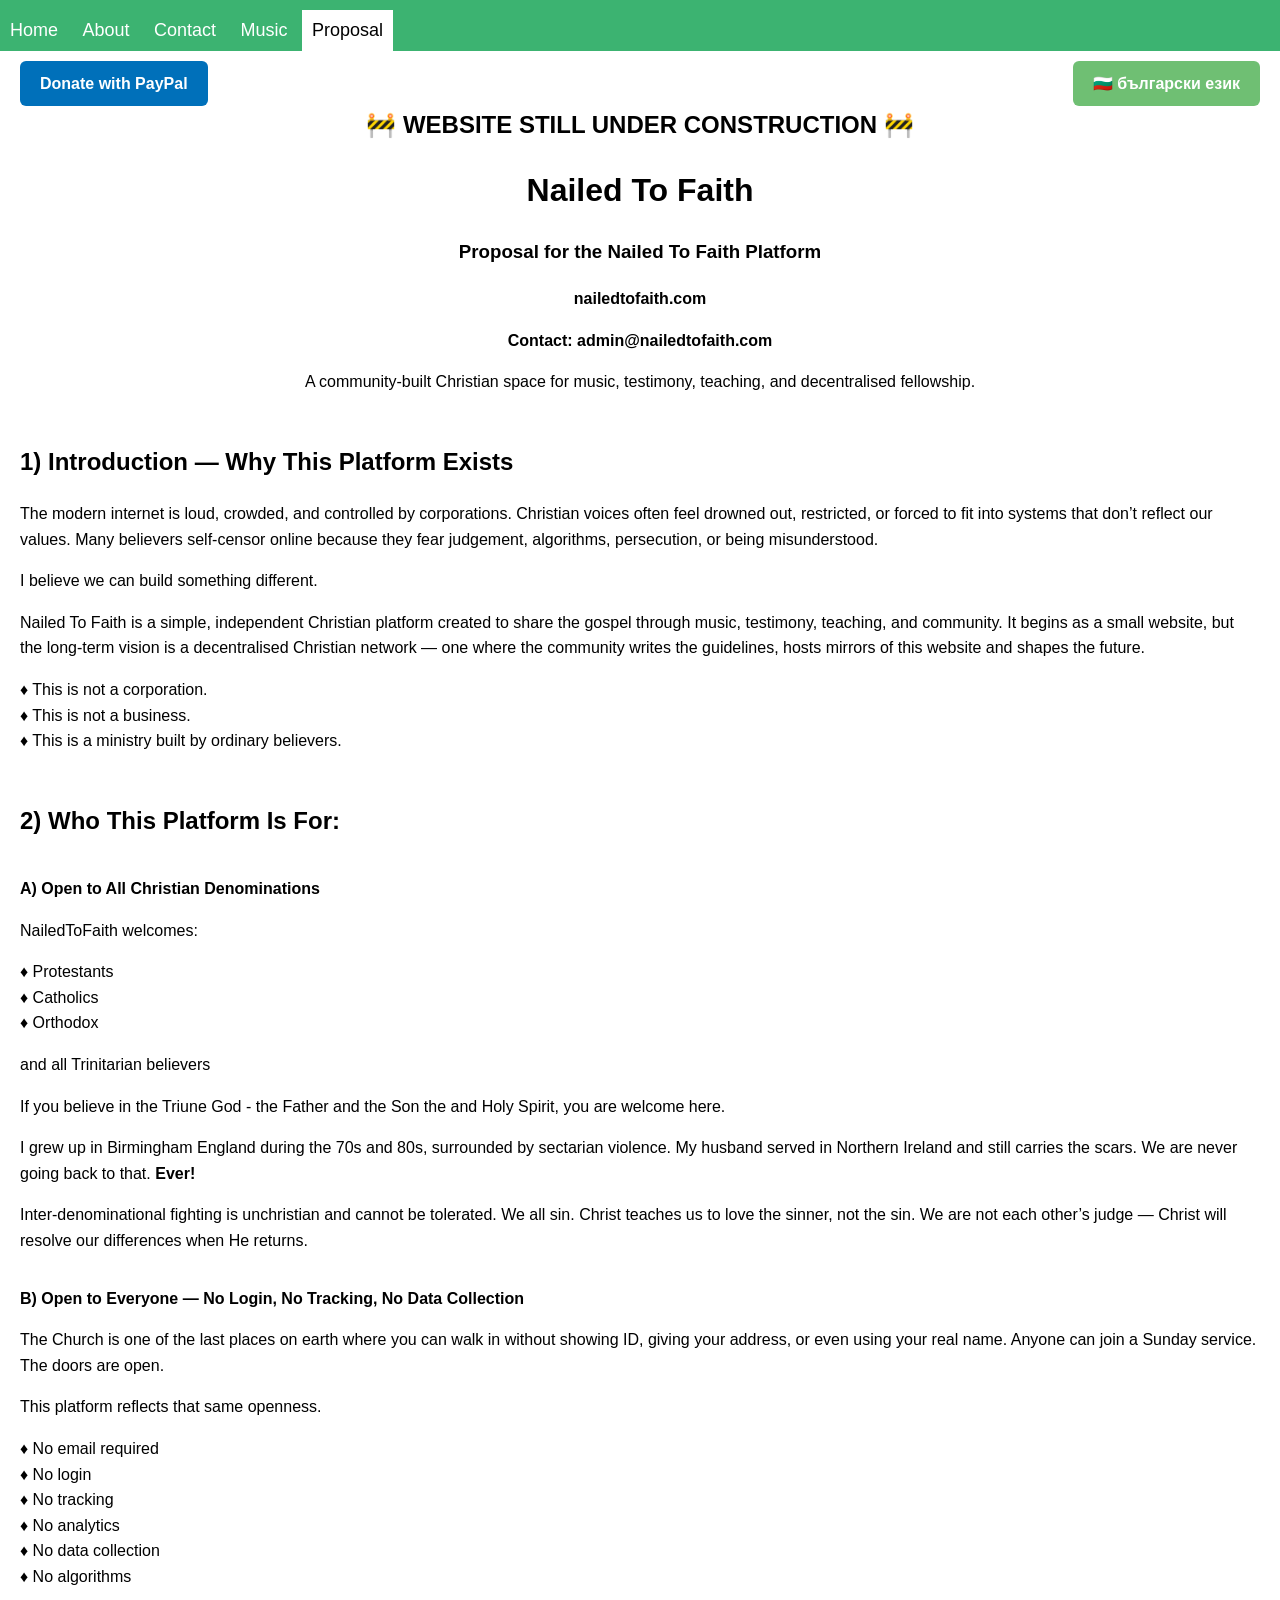
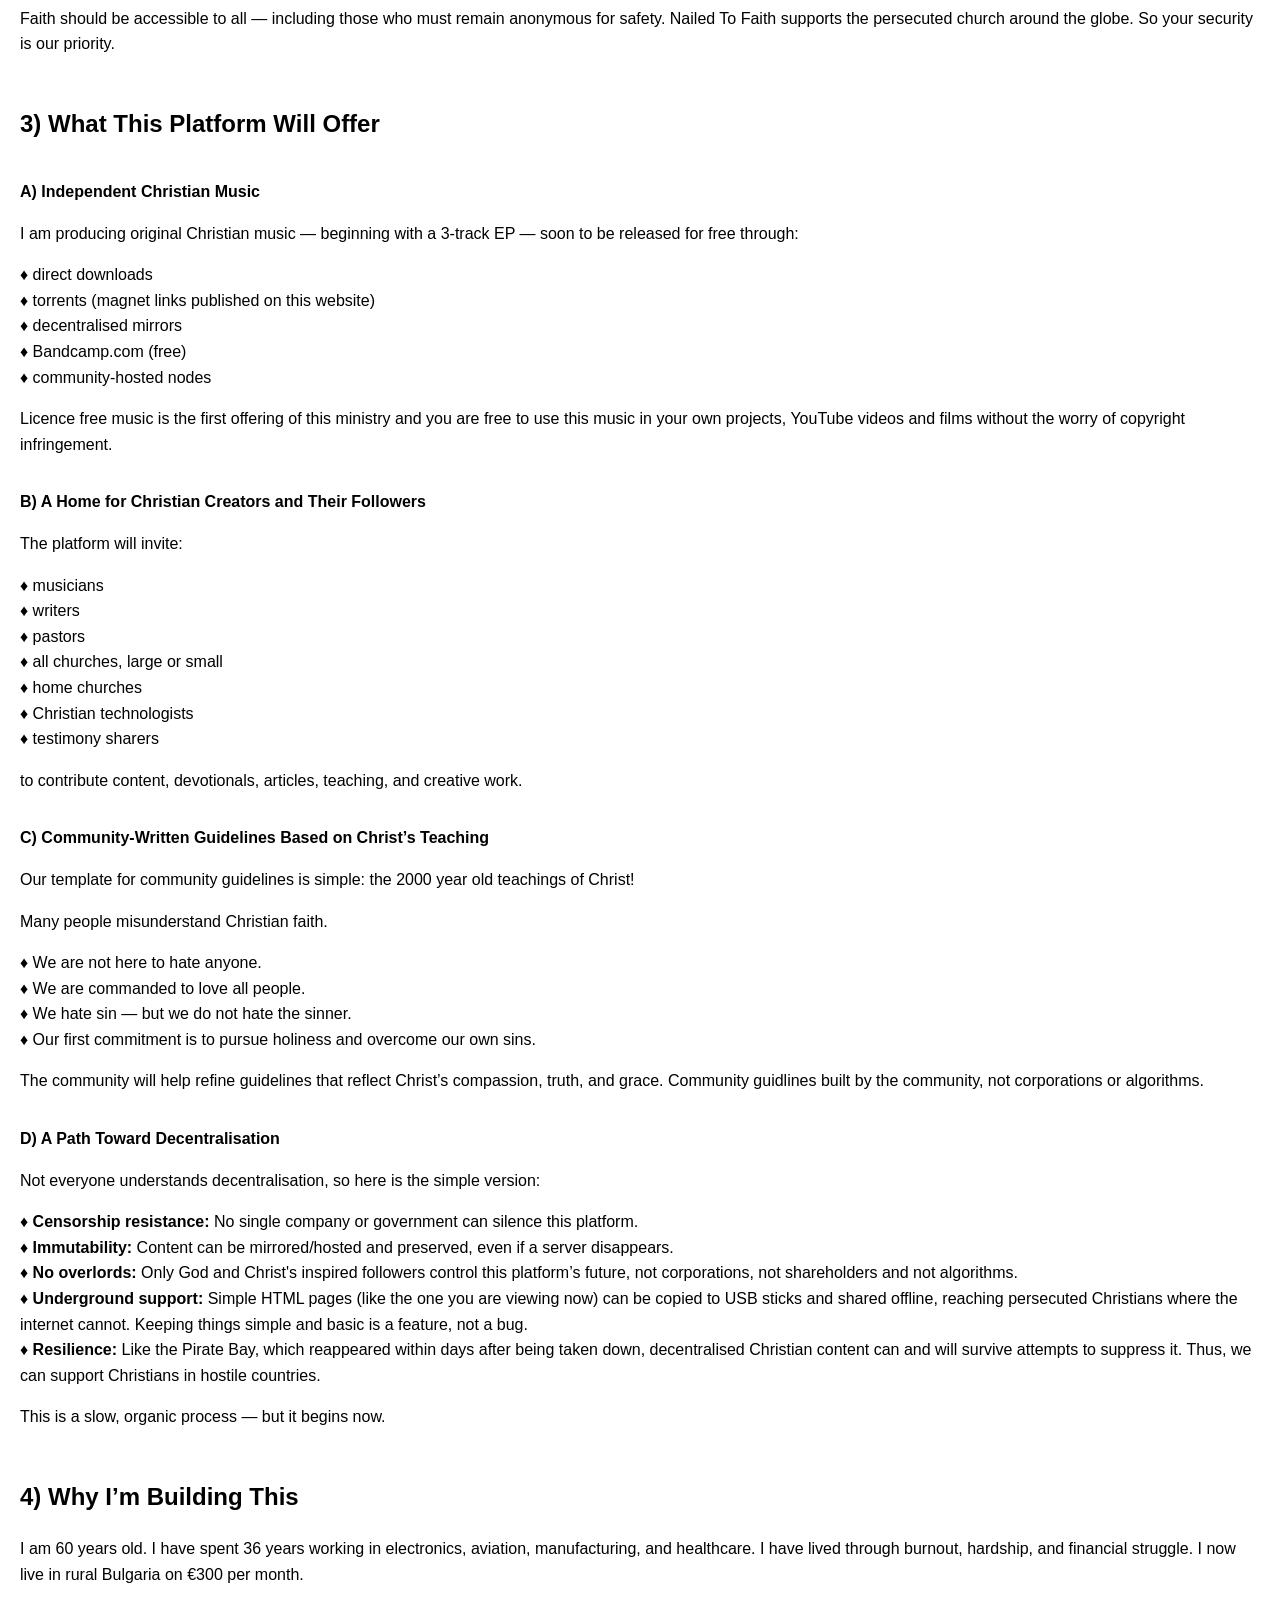
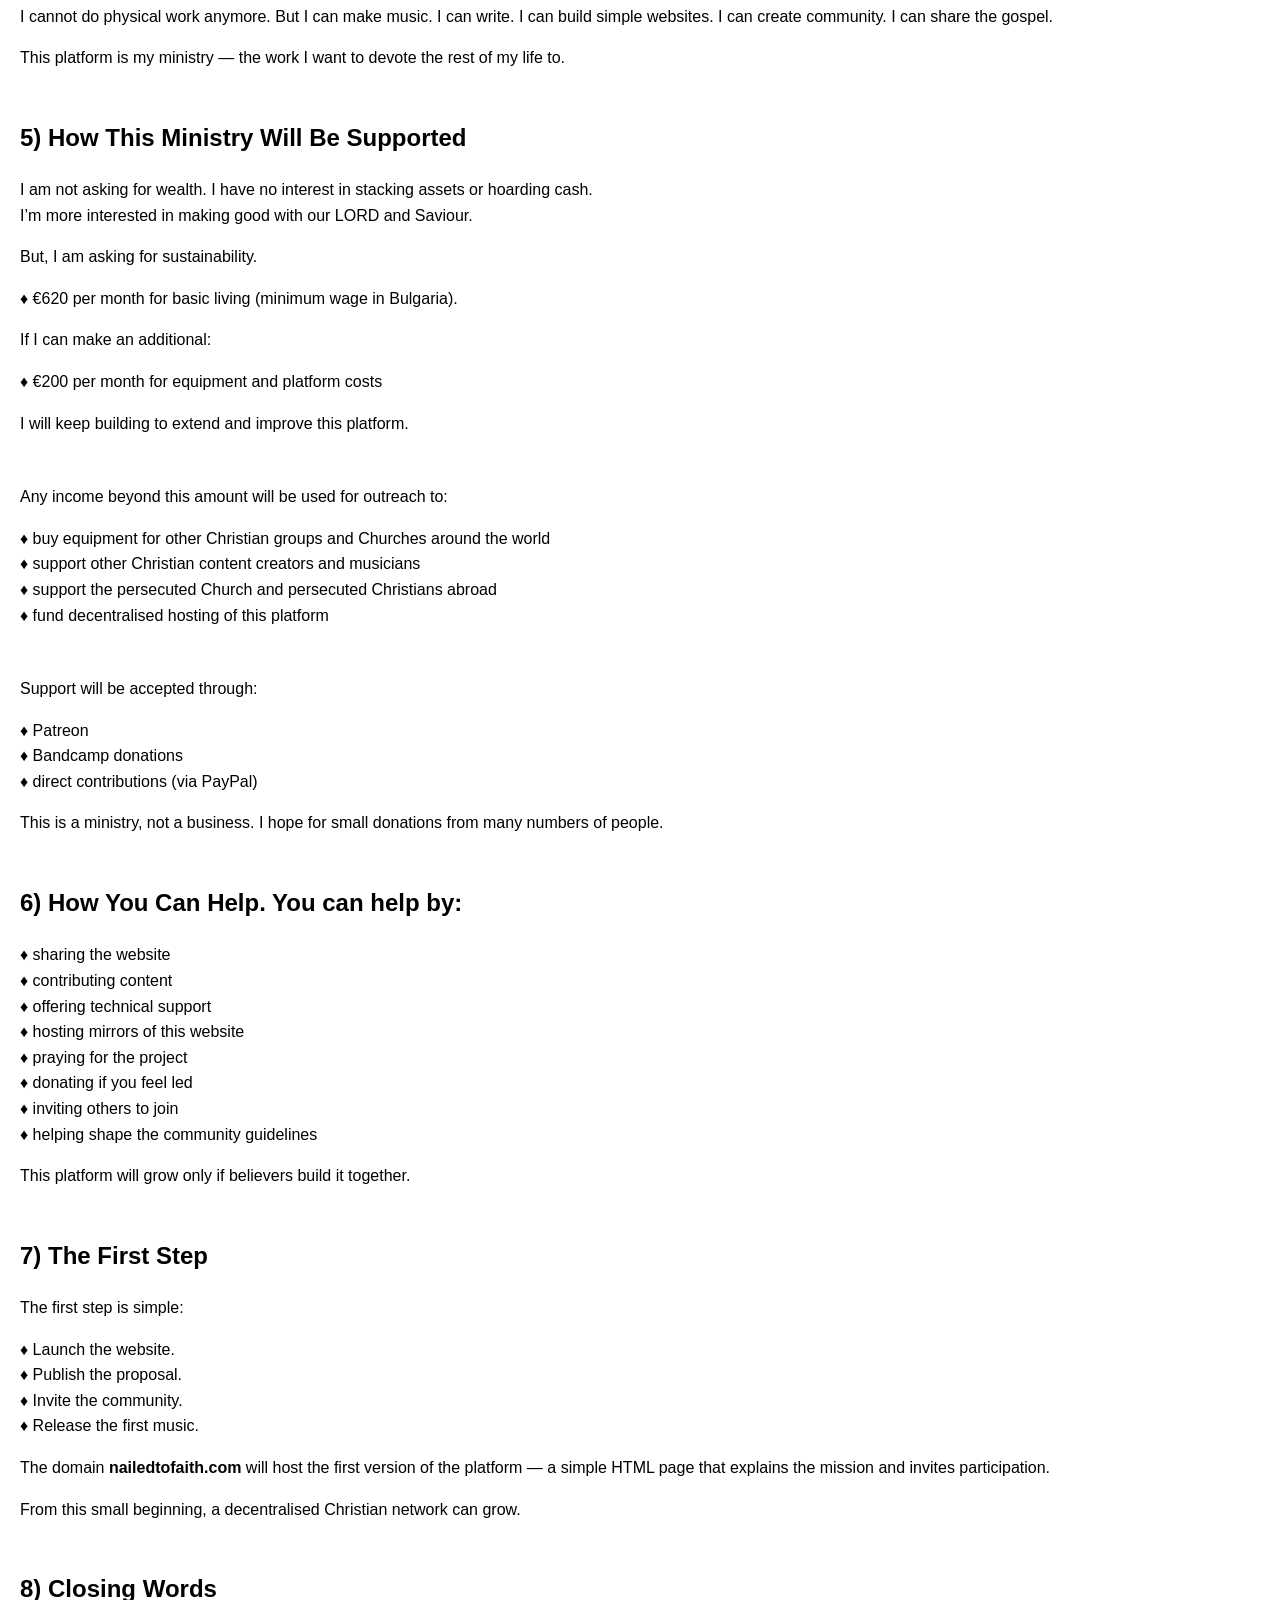
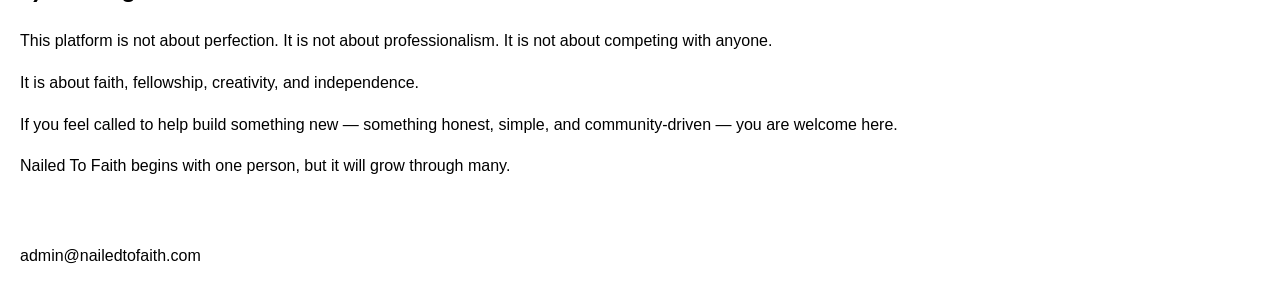
<file: prop.html>
<!DOCTYPE html>
<html>
<head>
    <link rel="stylesheet" href="style.css">
    <meta charset="UTF-8">
    <title>NailedToFaith — Proposal</title>
</head>
<body>

<div class="header-strip"></div>
<nav class="navbar">
    <a class="nav-link" href="index.html">Home</a>
    <a class="nav-link" href="about.html">About</a>
    <a class="nav-link" href="contact.html">Contact</a>
    <a class="nav-link" href="music.html">Music</a>
    <a class="nav-link-active" href="prop.html">Proposal</a>
</nav>

<!-- Header bar containing BOTH buttons -->
<div style="width:100%; margin-top:10px;">
    
    <!-- PayPal button (left) -->
    <div style="float:left; margin-left:20px;">
        <a href="https://www.paypal.com/donate?business=paula-jane.green@yandex.ru"
           style="display:inline-block;
                  padding:10px 20px;
                  background-color:#0070ba;
                  color:white;
                  text-decoration:none;
                  font-weight:bold;
                  border-radius:6px;">
            Donate with PayPal
        </a>
    </div>

    <!-- Bulgarian button (right) -->
    <div style="float:right; margin-right:20px;">
        <a href="prop_bg.html"
           style="display:inline-block;
                  padding:10px 20px;
                  background-color:#6FBF73;
                  color:white;
                  text-decoration:none;
                  font-weight:bold;
                  border-radius:6px;">
            🇧🇬 български език
        </a>
    </div>

</div>
<main>
<!-- Clear floats so the rest of the page starts below the buttons -->
<div style="clear:both;"></div>


<h2 style="text-align:center;">🚧 WEBSITE STILL UNDER CONSTRUCTION 🚧</h2>

<h1 style="text-align:center;"><b>Nailed To Faith</b></h1>
<h3 style="text-align:center;">Proposal for the Nailed To Faith Platform</h3>
<p style="text-align:center;"><b>nailedtofaith.com</b></p>
<p style="text-align:center;"><b>Contact: admin@nailedtofaith.com</b></p>

<p style="text-align:center;">A community‑built Christian space for music, testimony, teaching, and decentralised fellowship.</p>





<div style="height:2em;"></div>
<h2><b>1) Introduction — Why This Platform Exists</b></h2>

<p>
The modern internet is loud, crowded, and controlled by corporations. Christian voices often feel 
drowned out, restricted, or forced to fit into systems that don’t reflect our values. Many believers 
self‑censor online because they fear judgement, algorithms, persecution, or being misunderstood.
</p>

<p>I believe we can build something different.</p>

<p>
Nailed To Faith is a simple, independent Christian platform created to share the gospel through music,
testimony, teaching, and community. It begins as a small website, but the long‑term vision is a 
decentralised Christian network — one where the community writes the guidelines, hosts mirrors 
of this website and shapes the future.
</p>

<p>
&diams; This is not a corporation.<br>
&diams; This is not a business.<br>
&diams; This is a ministry built by ordinary believers.
</p>





<div style="height:2em;"></div>
<h2><b>2) Who This Platform Is For:</b></h2>

<div style="height:1em;"></div>
<b>A) Open to All Christian Denominations</b>

<p>NailedToFaith welcomes:</p>

<p>
&diams; Protestants<br>
&diams; Catholics<br>
&diams; Orthodox
</p>

<p>and all Trinitarian believers</p>

<p>If you believe in the Triune God - the Father and the Son the and Holy Spirit, you are welcome here.</p>

<p>
I grew up in Birmingham England during the 70s and 80s, surrounded by sectarian violence. My husband 
served in Northern Ireland and still carries the scars. We are never going back to that. <b>Ever!</b>
</p>

<p>
Inter‑denominational fighting is unchristian and cannot be tolerated. We all sin. Christ teaches us 
to love the sinner, not the sin. We are not each other’s judge — Christ will resolve our differences 
when He returns.
</p>



<div style="height:1em;"></div>
<b>B) Open to Everyone — No Login, No Tracking, No Data Collection</b>

<p>
The Church is one of the last places on earth where you can walk in without showing ID, giving your 
address, or even using your real name. Anyone can join a Sunday service. The doors are open.
</p>

<p>This platform reflects that same openness.</p>

<p>
&diams; No email required<br>
&diams; No login<br>
&diams; No tracking<br>
&diams; No analytics<br>
&diams; No data collection<br>
&diams; No algorithms
</p>

<p>
Faith should be accessible to all — including those who must remain anonymous for safety.
Nailed To Faith supports the persecuted church around the globe. So your security is our priority.
</p>






<div style="height:2em;"></div>
<h2><b>3) What This Platform Will Offer</b></h2>

<div style="height:1em;"></div>
<b>A) Independent Christian Music</b>

<p>
I am producing original Christian music — beginning with a 3‑track EP — soon to be released for free through:
</p>

<p>
&diams; direct downloads<br>
&diams; torrents (magnet links published on this website)<br>
&diams; decentralised mirrors<br>
&diams; Bandcamp.com (free)<br>
&diams; community‑hosted nodes
</p>

<p>
Licence free music is the first offering of this ministry and you are free to use this music in your own projects,
YouTube videos and films without the worry of copyright infringement.
</p>



<div style="height:1em;"></div>
<b>B) A Home for Christian Creators and Their Followers</b>

<p>The platform will invite:</p>

<p>
&diams; musicians<br>
&diams; writers<br>
&diams; pastors<br>
&diams; all churches, large or small<br>
&diams; home churches<br>
&diams; Christian technologists<br>
&diams; testimony sharers
</p>

<p>to contribute content, devotionals, articles, teaching, and creative work.</p>



<div style="height:1em;"></div>
<b>C) Community‑Written Guidelines Based on Christ’s Teaching</b>

<p>Our template for community guidelines is simple: the 2000 year old teachings of Christ!</p>

<p>Many people misunderstand Christian faith.</p>

<p>
&diams; We are not here to hate anyone.<br>
&diams; We are commanded to love all people.<br>
&diams; We hate sin — but we do not hate the sinner.<br>
&diams; Our first commitment is to pursue holiness and overcome our own sins. 
</p>

<p>
The community will help refine guidelines that reflect Christ’s compassion, truth, and grace.
Community guidlines built by the community, not corporations or algorithms.
</p>



<div style="height:1em;"></div>
<b>D) A Path Toward Decentralisation</b>

<p>Not everyone understands decentralisation, so here is the simple version:</p>

<p>
<b>&diams; Censorship resistance:</b> No single company or government can silence this platform.<br>
<b>&diams; Immutability:</b> Content can be mirrored/hosted and preserved, even if a server disappears.<br>
<b>&diams; No overlords:</b> Only God and Christ's inspired followers control this platform’s future, 
not corporations, not shareholders and not algorithms.<br>
<b>&diams; Underground support:</b> Simple HTML pages (like the one you are viewing now) can be copied to USB sticks 
and shared offline, reaching persecuted Christians where the internet cannot.
Keeping things simple and basic is a feature, not a bug.<br>
<b>&diams; Resilience:</b> Like the Pirate Bay, which reappeared within days after being taken down, decentralised 
Christian content can and will survive attempts to suppress it. Thus, we can support Christians in hostile countries. 
</p>

<p>This is a slow, organic process — but it begins now.</p>






<div style="height:2em;"></div>
<h2><b>4) Why I’m Building This</b></h2>

<p>
I am 60 years old.
I have spent 36 years working in electronics, aviation, manufacturing, and healthcare.
I have lived through burnout, hardship, and financial struggle.
I now live in rural Bulgaria on €300 per month.
</p>

<p>
I cannot do physical work anymore.
But I can make music.
I can write.
I can build simple websites.
I can create community.
I can share the gospel.
</p>

<p>This platform is my ministry — the work I want to devote the rest of my life to.</p>






<div style="height:2em;"></div>
<h2><b>5) How This Ministry Will Be Supported</b></h2>

<p>I am not asking for wealth. I have no interest in stacking assets or hoarding cash. <br>
I’m more interested in making good with our LORD and Saviour.</p>

<p>But, I am asking for sustainability.</p>

<p>
&diams; €620 per month for basic living (minimum wage in Bulgaria). <br>

<p>If I can make an additional:</p>
&diams; €200 per month for equipment and platform costs </p>

<p>I will keep building to extend and improve this platform.</p>

<div style="height:1em;"></div>
<p>Any income beyond this amount will be used for outreach to:</p>

<p>
&diams; buy equipment for other Christian groups and Churches around the world<br>
&diams; support other Christian content creators and musicians<br>
&diams; support the persecuted Church and persecuted Christians abroad<br>
&diams; fund decentralised hosting of this platform 
</p>

<div style="height:1em;"></div>
<p>Support will be accepted through:</p>

<p>
&diams; Patreon<br>
&diams; Bandcamp donations<br>
&diams; direct contributions (via PayPal)
</p>

<p>This is a ministry, not a business. I hope for small donations from many numbers of people.</p>






<div style="height:2em;"></div>
<h2><b>6) How You Can Help. You can help by:</b></h2>

<p>
&diams; sharing the website<br>
&diams; contributing content<br>
&diams; offering technical support<br>
&diams; hosting mirrors of this website<br>
&diams; praying for the project<br>
&diams; donating if you feel led<br>
&diams; inviting others to join<br>
&diams; helping shape the community guidelines
</p>

<p>This platform will grow only if believers build it together.</p>






<div style="height:2em;"></div>
<h2><b>7) The First Step</b></h2>

<p>The first step is simple:</p>

<p>
&diams; Launch the website.<br>
&diams; Publish the proposal.<br>
&diams; Invite the community.<br>
&diams; Release the first music.
</p>

<p>
The domain <b>nailedtofaith.com</b> will host the first version of the platform — a simple HTML page that explains 
the mission and invites participation.
</p>

<p>From this small beginning, a decentralised Christian network can grow.</p>






<div style="height:2em;"></div>
<h2><b>8) Closing Words</b></h2>

<p>
This platform is not about perfection.
It is not about professionalism.
It is not about competing with anyone.
</p>

<p>It is about faith, fellowship, creativity, and independence.</p>

<p>
If you feel called to help build something new — something honest, simple, and community‑driven — 
you are welcome here.
</p>

<p>Nailed To Faith begins with one person, but it will grow through many.</p>

<div style="height:2em;"></div>
<p>admin@nailedtofaith.com</p>

</main>
</body>
</html>
</file>
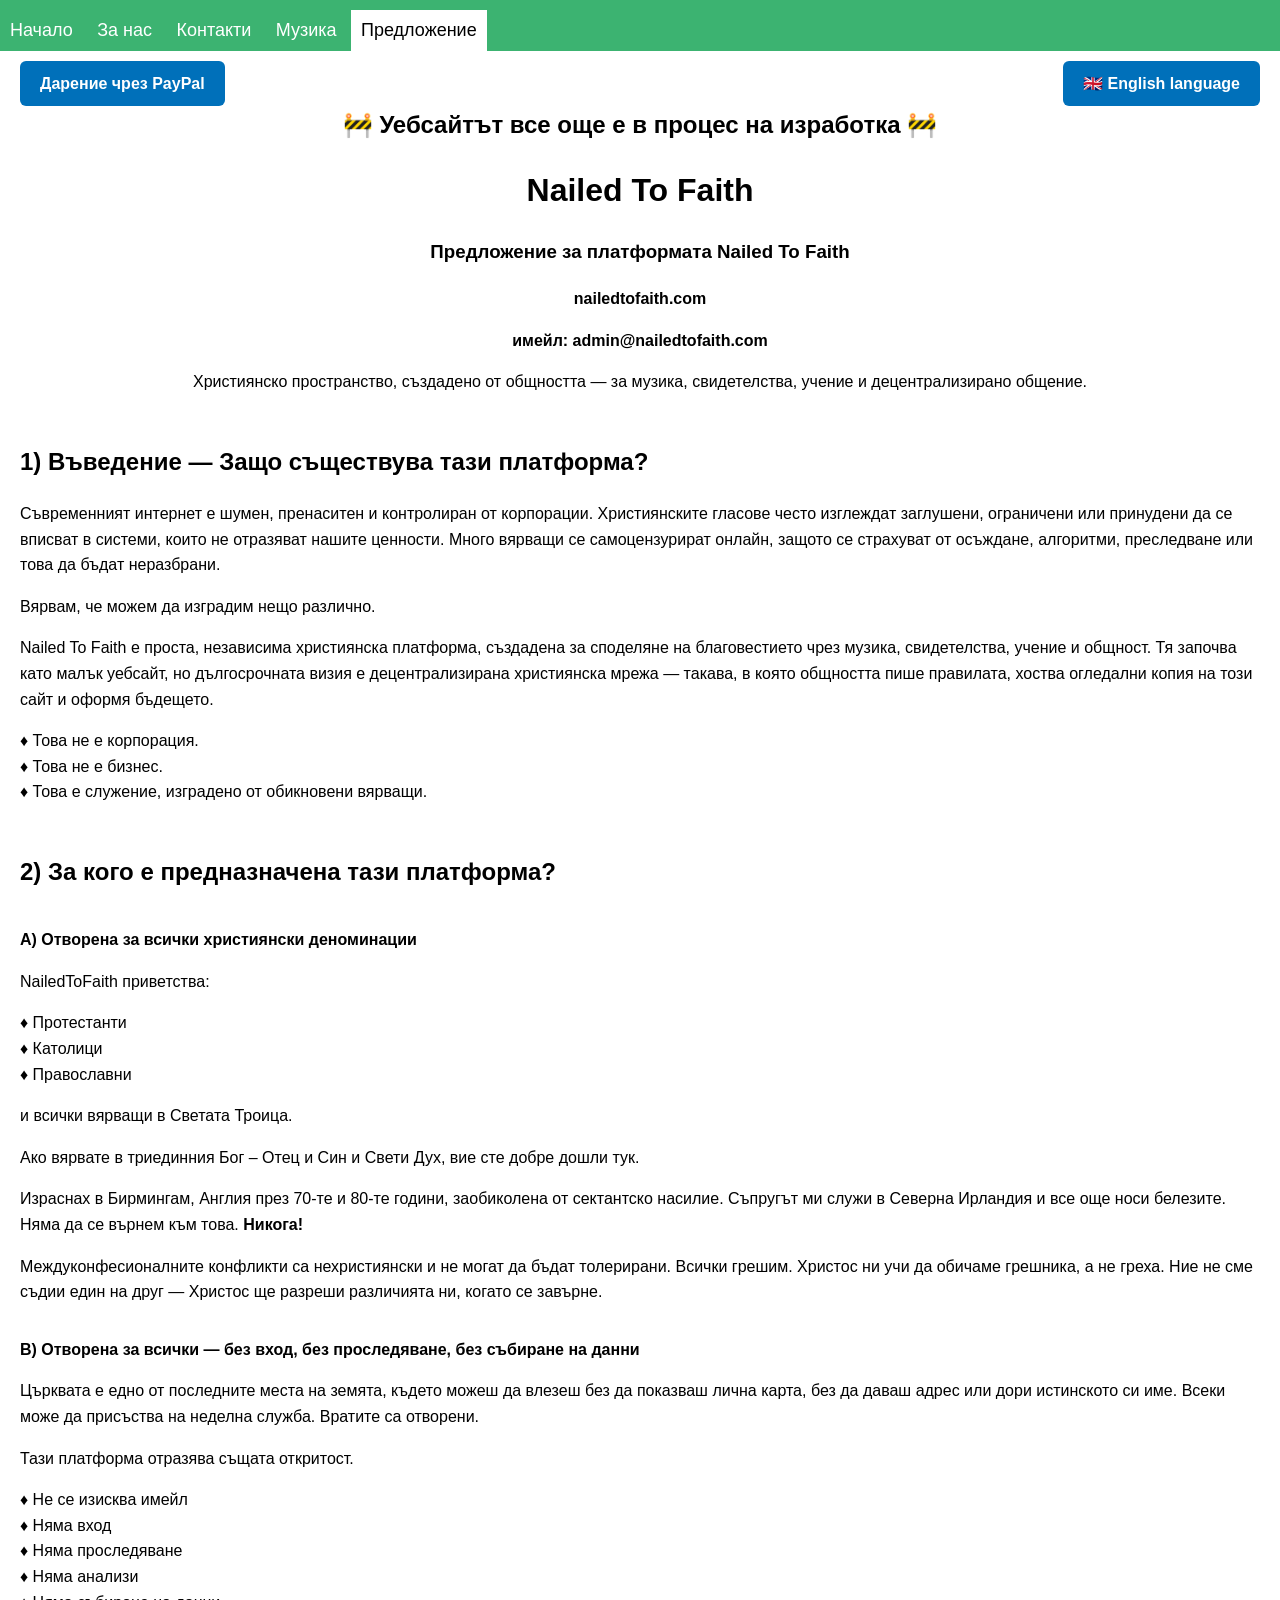
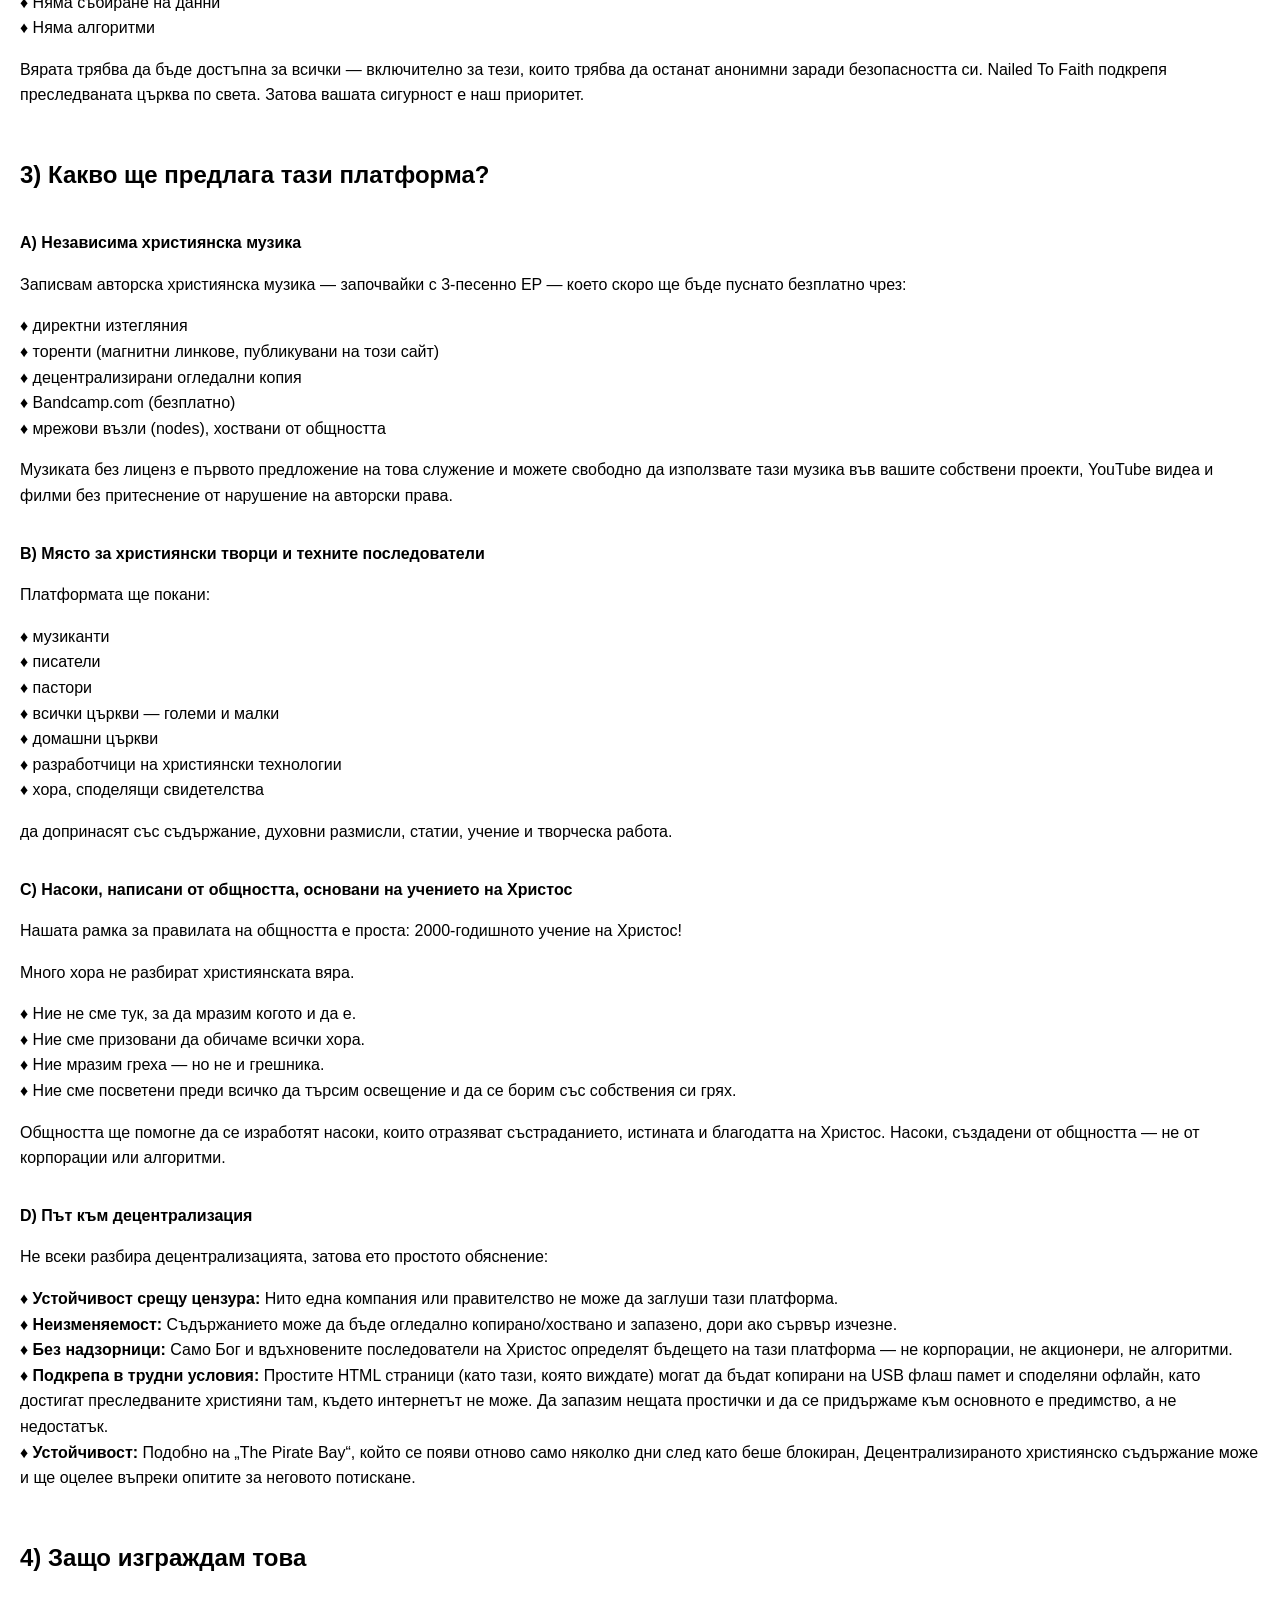
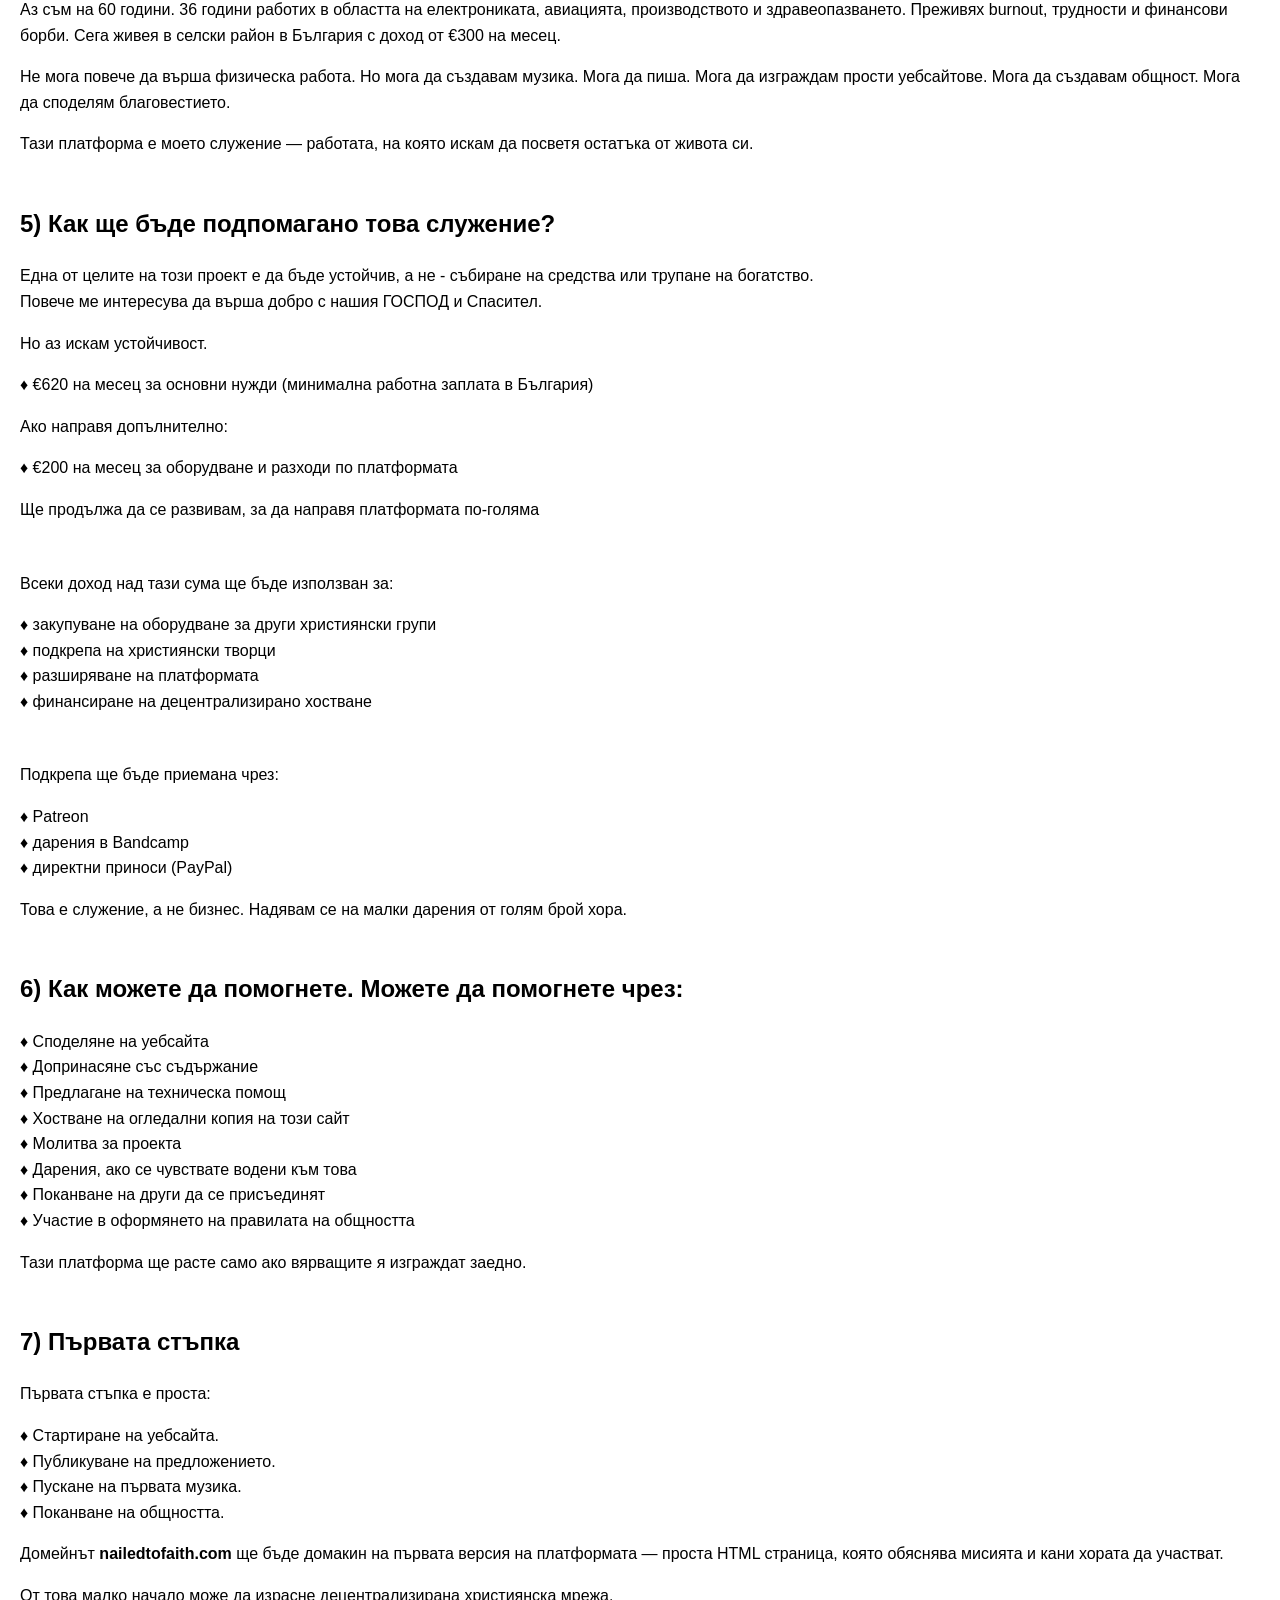
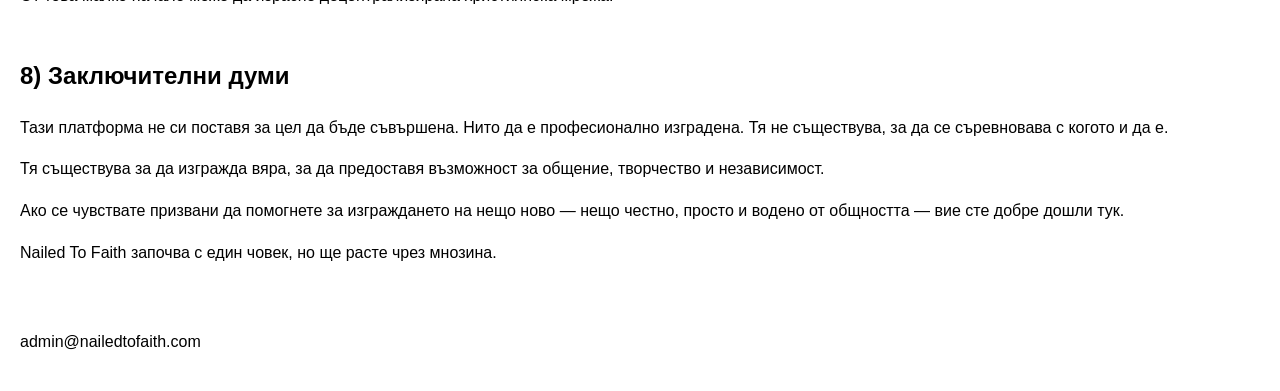
<file: prop_bg.html>
<!DOCTYPE html>
<html>
<head>
    <link rel="stylesheet" href="style.css">
    <meta charset="UTF-8">
    <title>NailedToFaith — Proposal</title>
</head>
<body>

<div class="header-strip"></div>
<nav class="navbar">
    <a class="nav-link" href="index_bg.html">Начало</a>
    <a class="nav-link" href="about_bg.html">За нас</a>
    <a class="nav-link" href="contact_bg.html">Контакти</a>
    <a class="nav-link" href="music_bg.html">Музика</a>
    <a class="nav-link-active" href="prop_bg.html">Предложение</a>
</nav>


<!-- Header bar containing BOTH buttons -->
<div style="width:100%; margin-top:10px;">

    <!-- PayPal button (left) -->
    <div style="float:left; margin-left:20px;">
        <a href="https://www.paypal.com/donate?business=paula-jane.green@yandex.ru"
           style="display:inline-block;
                  padding:10px 20px;
                  background-color:#0070ba;
                  color:white;
                  text-decoration:none;
                  font-weight:bold;
                  border-radius:6px;">
            Дарение чрез PayPal
        </a>
    </div>

    <!-- English language button (right) -->
    <div style="float:right; margin-right:20px;">
        <a href="prop.html"
           style="display:inline-block;
                  padding:10px 20px;
                  background-color:#0070ba;
                  color:white;
                  text-decoration:none;
                  font-weight:bold;
                  border-radius:6px;">
            🇬🇧 English language
        </a>
    </div>

</div>
<main>
<!-- Clear floats so the rest of the page starts below the buttons -->
<div style="clear:both;"></div>


<h2 style="text-align:center;">🚧 Уебсайтът все още е в процес на изработка 🚧</h2>

<h1 style="text-align:center;"><b>Nailed To Faith</b></h1>
<h3 style="text-align:center;">Предложение за платформата Nailed To Faith</h3>
<p style="text-align:center;"><b>nailedtofaith.com</b></p>
<p style="text-align:center;"><b>имейл: admin@nailedtofaith.com</b></p>

<p style="text-align:center;">Християнско пространство, създадено от общността — за музика, свидетелства, учение и децентрализирано общение.</p>





<div style="height:2em;"></div>
<h2><b>1) Въведение — Защо съществува тази платформа?</b></h2>

<p>
Съвременният интернет е шумен, пренаситен и контролиран от корпорации. Християнските гласове често 
изглеждат заглушени, ограничени или принудени да се вписват в системи, които не отразяват нашите 
ценности. Много вярващи се самоцензурират онлайн, защото се страхуват от осъждане, алгоритми, 
преследване или това да бъдат неразбрани.
</p>

<p>Вярвам, че можем да изградим нещо различно.</p>

<p>
Nailed To Faith е проста, независима християнска платформа, създадена за споделяне на благовестието 
чрез музика, свидетелства, учение и общност. Тя започва като малък уебсайт, но дългосрочната визия 
е децентрализирана християнска мрежа — такава, в която общността пише правилата, хоства огледални 
копия на този сайт и оформя бъдещето.
</p>

<p>
&diams; Това не е корпорация.<br>
&diams; Това не е бизнес.<br>
&diams; Това е служение, изградено от обикновени вярващи.
</p>





<div style="height:2em;"></div>
<h2><b>2) За кого е предназначена тази платформа?</b></h2>

<div style="height:1em;"></div>
<b>A) Отворена за всички християнски деноминации</b>

<p>NailedToFaith приветства:</p>

<p>
&diams; Протестанти<br>
&diams; Католици<br>
&diams; Православни
</p>

<p>и всички вярващи в Светата Троица.</p>

<p>Ако вярвате в триединния Бог – Отец и Син и Свети Дух, вие сте добре дошли тук.</p>

<p>
Израснах в Бирмингам, Англия през 70‑те и 80‑те години, заобиколена от сектантско насилие. 
Съпругът ми служи в Северна Ирландия и все още носи белезите. Няма да се върнем към това. 
<b>Никога!</b>
</p>

<p>
Междуконфесионалните конфликти са нехристиянски и не могат да бъдат толерирани. Всички грешим. 
Христос ни учи да обичаме грешника, а не греха. Ние не сме съдии един на друг — Христос ще разреши 
различията ни, когато се завърне.
</p>


<div style="height:1em;"></div>
<b>B) Отворена за всички — без вход, без проследяване, без събиране на данни</b>

<p>
Църквата е едно от последните места на земята, където можеш да влезеш без да показваш лична карта, 
без да даваш адрес или дори истинското си име. Всеки може да присъства на неделна служба. 
Вратите са отворени.
</p>

<p>Тази платформа отразява същата откритост.</p>

<p>
&diams; Не се изисква имейл<br>
&diams; Няма вход<br>
&diams; Няма проследяване<br>
&diams; Няма анализи<br>
&diams; Няма събиране на данни<br>
&diams; Няма алгоритми
</p>

<p>
Вярата трябва да бъде достъпна за всички — включително за тези, които трябва да останат анонимни 
заради безопасността си. Nailed To Faith подкрепя преследваната църква по света. Затова вашата 
сигурност е наш приоритет.
</p>





<div style="height:2em;"></div>
<h2><b>3) Какво ще предлага тази платформа?</b></h2>

<div style="height:1em;"></div>
<b>A) Независима християнска музика</b>

<p>
Записвам авторска християнска музика — започвайки с 3‑песенно EP — което скоро ще бъде 
пуснато безплатно чрез:
</p>

<p>
&diams; директни изтегляния<br>
&diams; торенти (магнитни линкове, публикувани на този сайт)<br>
&diams; децентрализирани огледални копия<br>
&diams; Bandcamp.com (безплатно)<br>
&diams; мрежови възли (nodes), хоствани от общността
</p>

<p>
Музиката без лиценз е първото предложение на това служение и можете свободно да използвате тази 
музика във вашите собствени проекти, YouTube видеа и филми без притеснение от нарушение на авторски 
права.
</p>


<div style="height:1em;"></div>
<b>B) Място за християнски творци и техните последователи</b>

<p>Платформата ще покани:</p>

<p>
&diams; музиканти<br>
&diams; писатели<br>
&diams; пастори<br>
&diams; всички църкви — големи и малки<br>
&diams; домашни църкви<br>
&diams; разработчици на християнски технологии<br>
&diams; хора, споделящи свидетелства
</p>

<p>да допринасят със съдържание, духовни размисли, статии, учение и творческа работа.</p>



<div style="height:1em;"></div>
<b>C) Насоки, написани от общността, основани на учението на Христос</b>

<p>Нашата рамка за правилата на общността е проста: 2000-годишното учение на Христос!</p>

<p>Много хора не разбират християнската вяра.</p>

<p>
&diams; Ние не сме тук, за да мразим когото и да е.<br>
&diams; Ние сме призовани да обичаме всички хора.<br>
&diams; Ние мразим греха — но не и грешника.<br>
&diams; Ние сме посветени преди всичко да търсим освещение и да се борим със собствения си грях.
</p>

<p>
Общността ще помогне да се изработят насоки, които отразяват състраданието, истината и благодатта 
на Христос. Насоки, създадени от общността — не от корпорации или алгоритми.
</p>



<div style="height:1em;"></div>
<b>D) Път към децентрализация</b>

<p>Не всеки разбира децентрализацията, затова ето простото обяснение:</p>

<p>
<b>&diams; Устойчивост срещу цензура:</b> Нито една компания или правителство не може да заглуши тази платформа.<br>
<b>&diams; Неизменяемост:</b> Съдържанието може да бъде огледално копирано/хоствано и запазено, дори ако сървър изчезне.<br>
<b>&diams; Без надзорници:</b> Само Бог и вдъхновените последователи на Христос определят бъдещето на тази платформа — 
не корпорации, не акционери, не алгоритми.<br>
<b>&diams; Подкрепа в трудни условия:</b> Простите HTML страници (като тази, която виждате) могат да бъдат копирани на 
USB флаш памет и споделяни офлайн, като достигат преследваните християни там, където интернетът не може. 
Да запазим нещата простички и да се придържаме към основното е предимство, а не недостатък.<br>
<b>&diams; Устойчивост:</b> Подобно на „The Pirate Bay“, който се появи отново само няколко дни след като беше блокиран, 
Децентрализираното християнско съдържание може и ще оцелее въпреки опитите за неговото потискане.</p>




<div style="height:2em;"></div>
<h2><b>4) Защо изграждам това</b></h2>

<p>
Аз съм на 60 години. 36 години работих в областта на електрониката, авиацията, производството и здравеопазването. 
Преживях burnout, трудности и финансови борби. Сега живея в селски район в България с доход от €300 на месец.
</p>

<p>
Не мога повече да върша физическа работа. 
Но мога да създавам музика. 
Мога да пиша. 
Мога да изграждам прости уебсайтове. 
Мога да създавам общност. 
Мога да споделям благовестието.  
</p>

<p>
Тази платформа е моето служение — работата, на която искам да посветя остатъка от живота си.
</p>





<div style="height:2em;"></div>
<h2><b>5) Как ще бъде подпомагано това служение?</b></h2>

<p>Една от целите на този проект е да бъде устойчив, а не - събиране на средства или трупане на богатство.<br>
Повече ме интересува да върша добро с нашия ГОСПОД и Спасител.</p>

<p>Но аз искам устойчивост.</p>

<p>
&diams; €620 на месец за основни нужди (минимална работна заплата в България)<br>

<p>Ако направя допълнително:</p>
&diams; €200 на месец за оборудване и разходи по платформата</p>

<p>Ще продължа да се развивам, за да направя платформата по-голяма</p>

<div style="height:1em;"></div>
<p>Всеки доход над тази сума ще бъде използван за:</p>

<p>
&diams; закупуване на оборудване за други християнски групи<br>
&diams; подкрепа на християнски творци<br>
&diams; разширяване на платформата<br>
&diams; финансиране на децентрализирано хостване
</p>

<div style="height:1em;"></div>
<p>Подкрепа ще бъде приемана чрез:</p>

<p>
&diams; Patreon<br>
&diams; дарения в Bandcamp<br>
&diams; директни приноси (PayPal)
</p>

<p>
Това е служение, а не бизнес. Надявам се на малки дарения от голям брой хора.
</p>




<div style="height:2em;"></div>
<h2><b>6) Как можете да помогнете. Можете да помогнете чрез:</b></h2>

<p>
&diams; Споделяне на уебсайта<br>
&diams; Допринасяне със съдържание<br>
&diams; Предлагане на техническа помощ<br>
&diams; Хостване на огледални копия на този сайт<br>
&diams; Молитва за проекта<br>
&diams; Дарения, ако се чувствате водени към това<br>
&diams; Поканване на други да се присъединят<br>
&diams; Участие в оформянето на правилата на общността
</p>

<p>Тази платформа ще расте само ако вярващите я изграждат заедно.</p>






<div style="height:2em;"></div>
<h2><b>7) Първата стъпка</b></h2>

<p>Първата стъпка е проста:</p>

<p>
&diams; Стартиране на уебсайта.<br>
&diams; Публикуване на предложението.<br>
&diams; Пускане на първата музика.<br>
&diams; Поканване на общността.
</p>

<p>
Домейнът <b>nailedtofaith.com</b> ще бъде домакин на първата версия на платформата — проста HTML страница, 
която обяснява мисията и кани хората да участват.
</p>

<p>От това малко начало може да израсне децентрализирана християнска мрежа.</p>





<div style="height:2em;"></div>
<h2><b>8) Заключителни думи</b></h2>

<p>
Тази платформа не си поставя за цел да бъде съвършена. 
Нито да е  професионално изградена. 
Тя не съществува, за да се съревновава с когото и да е.
</p>

<p>Тя съществува за да изгражда вяра, за да предоставя възможност за общение, творчество и независимост.</p>

<p>
Ако се чувствате призвани да помогнете за изграждането на нещо ново — нещо честно, просто и 
водено от общността — вие сте добре дошли тук.
</p>

<p>
Nailed To Faith започва с един човек, но ще расте чрез мнозина.
</p>

<div style="height:2em;"></div>
<p>admin@nailedtofaith.com</p>

</main>
</body>
</html>
</file>
<file: style.css>
/* Basic page structure */
body {
    margin: 0;
    padding: 0;
    font-family: Arial, sans-serif;
    line-height: 1.6;
}

/* Page content spacing */
main {
    padding: 20px;
}

/* Simple headings */
h1, h2, h3 {
    margin-top: 0;
}

@media (max-width: 600px) {
    nav {
        font-size: 0.9rem;
        gap: 12px;
        padding: 10px;
    }

    main {
        padding: 15px;
    }

    img {
        max-width: 100%;
        height: auto;
    }
}

/* ================================
   NAVIGATION BAR — CORE STRUCTURE
   ================================ */

/* Adjustable variable: height of the header strip */
.header-strip {
    background-color: MediumSeaGreen;
    height: 10px;              /* ← YOU CAN CHANGE THIS */
    width: 100%;
    margin: 0;
    padding: 0;
}

/* Navigation bar container */
.navbar {
    background-color: MediumSeaGreen;
    width: 100%;
    margin: 0;
    padding: 0;
    overflow: auto; /* enables floats */
}

/* Inactive buttons */
.nav-link {
    color: white;
    background-color: MediumSeaGreen;
    text-decoration: none;
    padding: 6px 10px;         /* tiny vertical padding */
    display: inline-block;
    font-size: 18px;
    font-family: Arial, sans-serif;
    border: none;
    margin: 0;                 /* tight spacing */
}

/* Active button */
.nav-link-active {
    color: black;
    background-color: white;   /* blends with page background */
    text-decoration: none;
    padding: 6px 10px;
    display: inline-block;
    font-size: 18px;
    font-family: Arial, sans-serif;
    border: none;
    margin: 0;                 /* tight spacing */
}

/* Remove underline on hover */
.nav-link:hover,
.nav-link-active:hover {
    text-decoration: none;
}

.lang-button {
    display: inline-block;
    padding: 2px 10px;
    background-color: MediumSeaGreen;
    color: white;
    text-decoration: none;
    border-radius: 6px;
}

.lang-button:hover {
    background-color: #6FBF73 !important;
}
</file>
